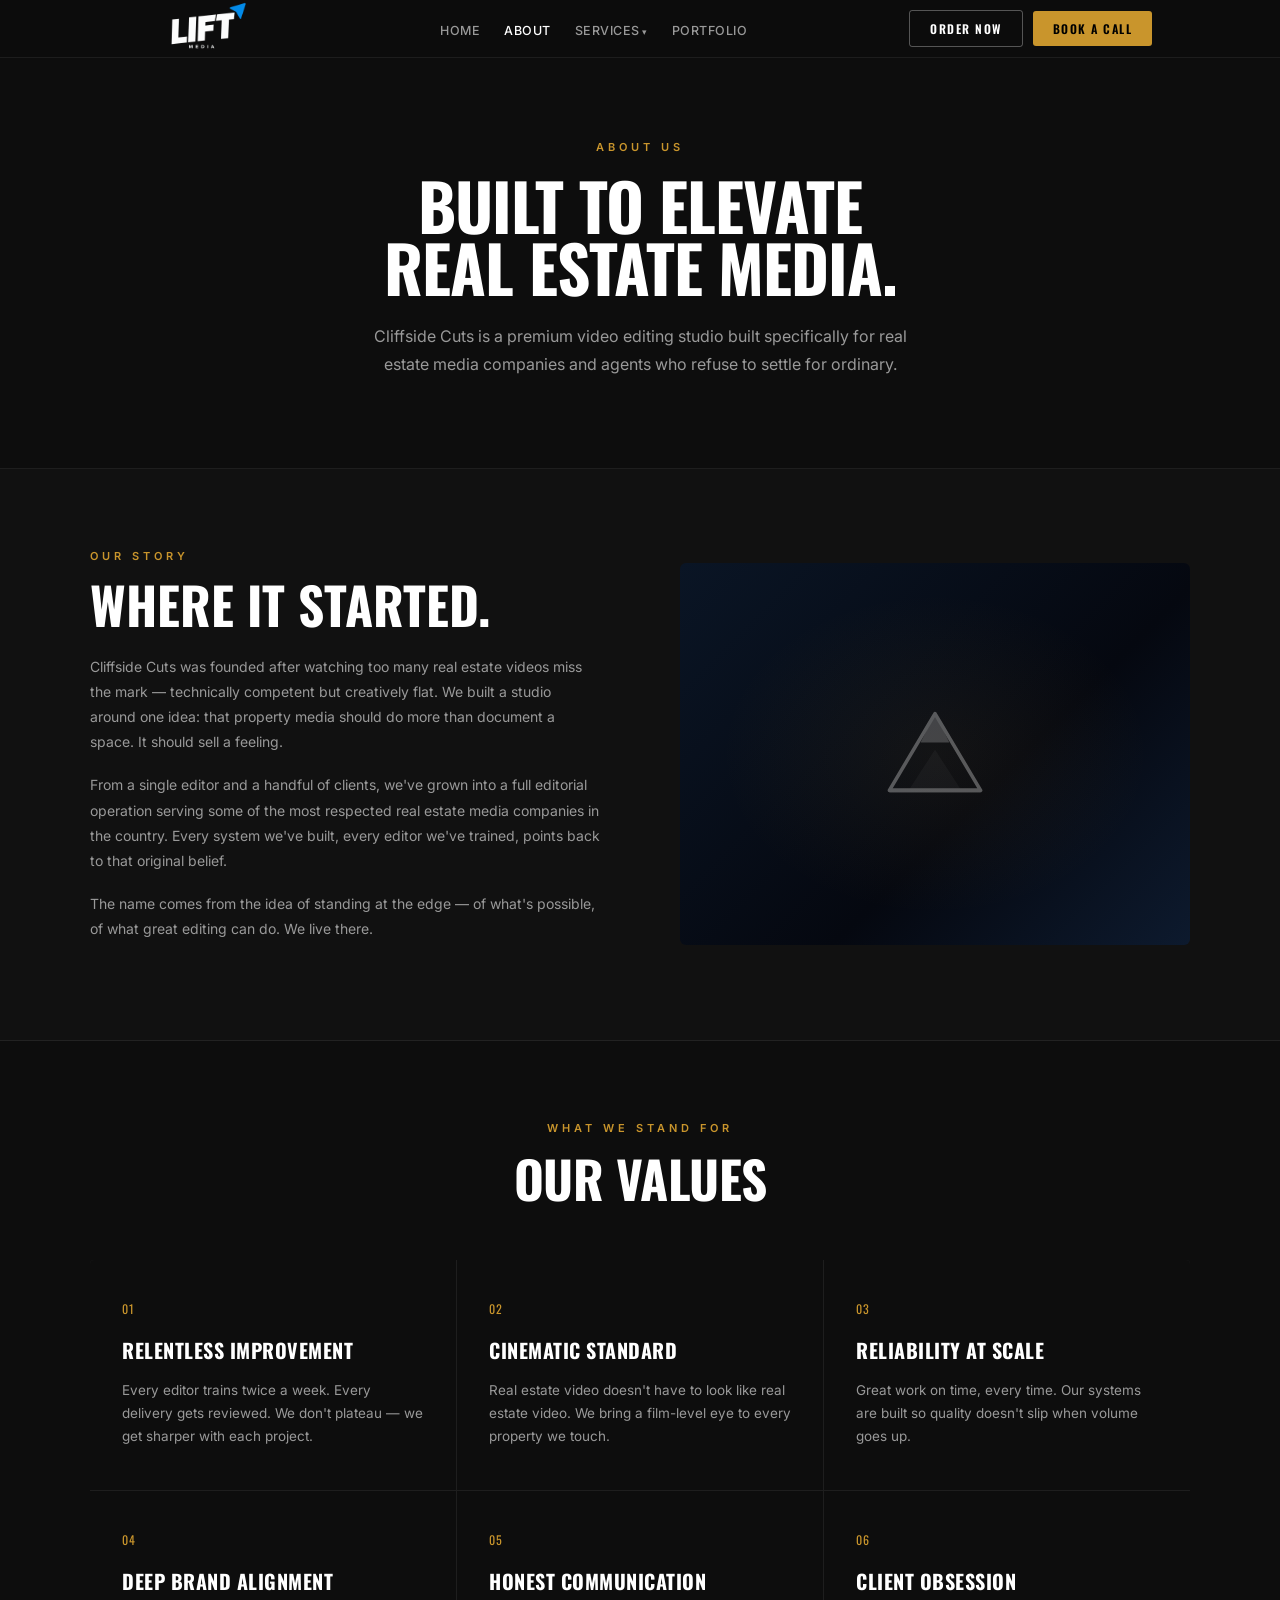
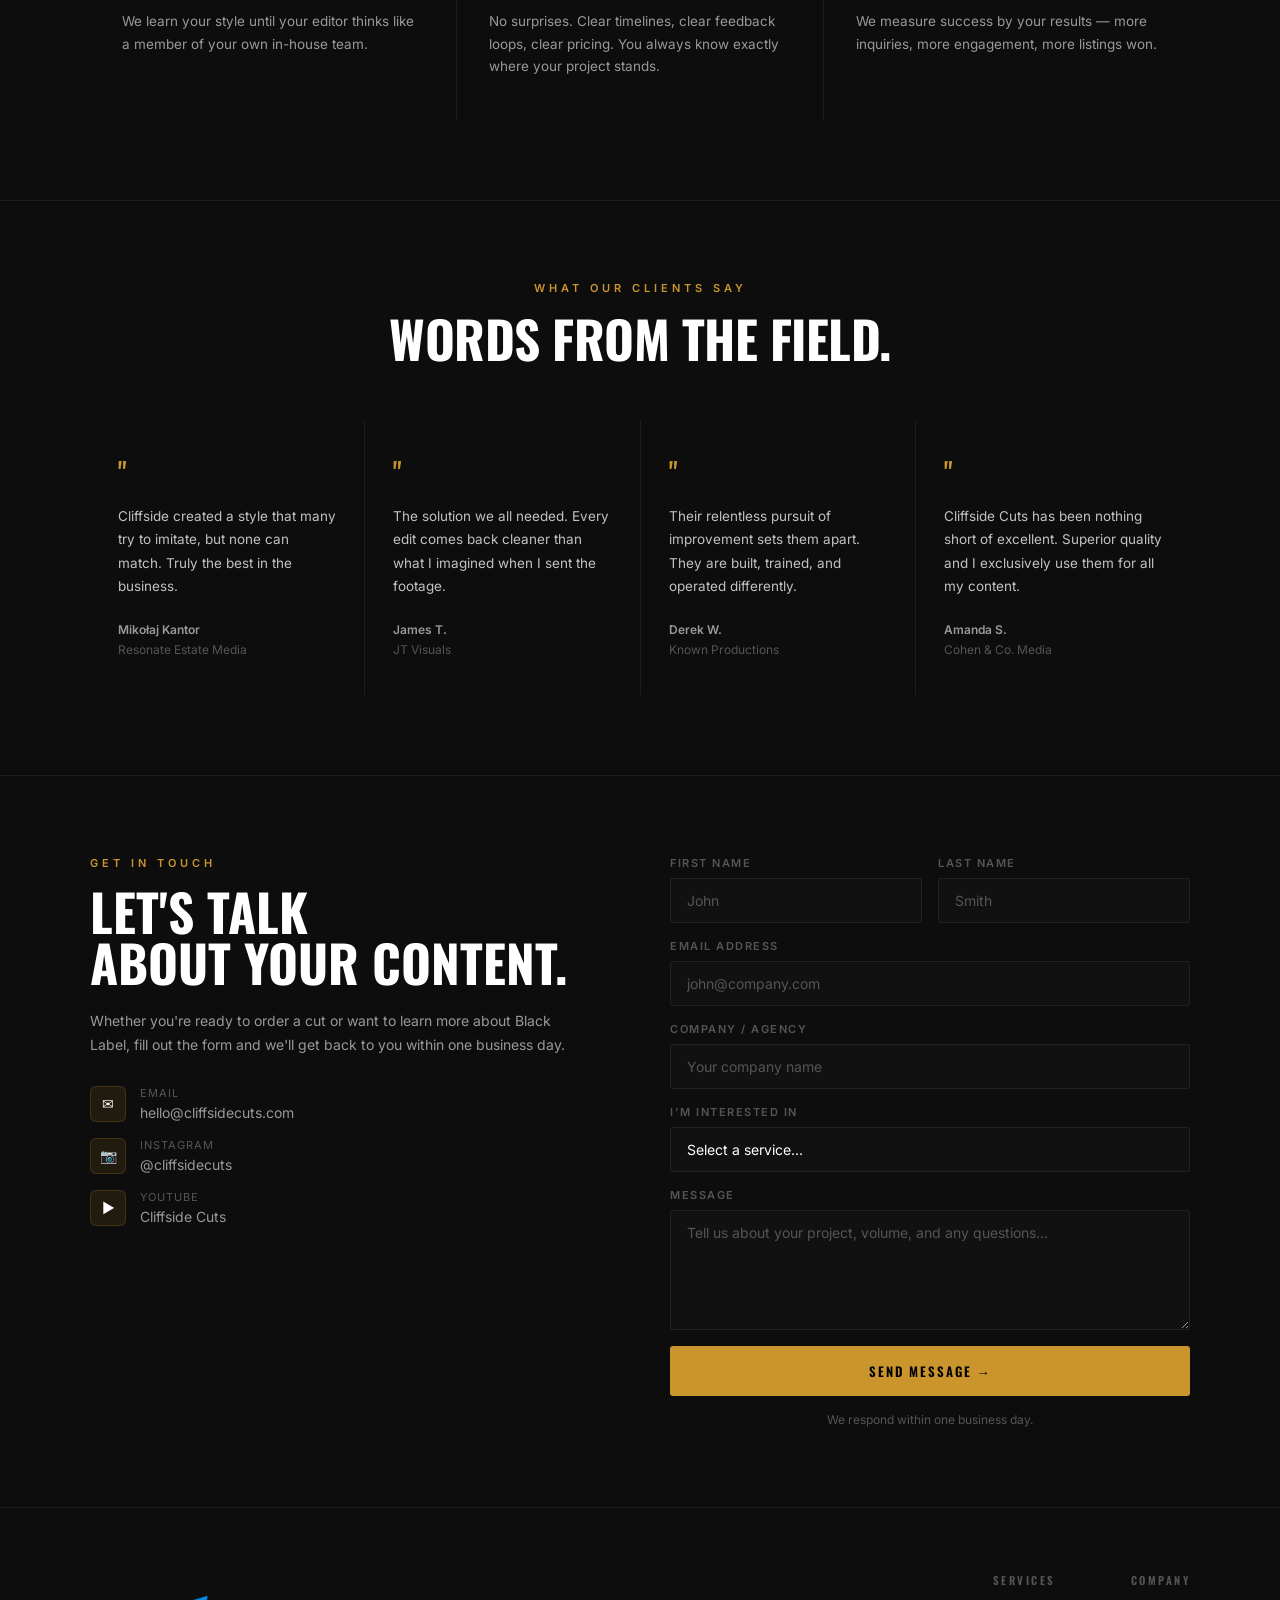
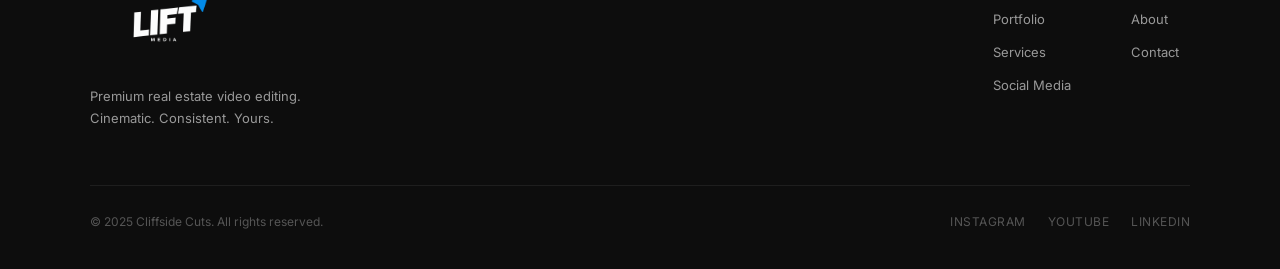
<file: about.html>
<!DOCTYPE html>
<html lang="en">
<head>
  <meta charset="UTF-8" />
  <meta name="viewport" content="width=device-width, initial-scale=1.0" />
  <title>About | Cliffside Cuts</title>
  <link rel="preconnect" href="https://fonts.googleapis.com" />
  <link rel="preconnect" href="https://fonts.gstatic.com" crossorigin />
  <link href="https://fonts.googleapis.com/css2?family=Oswald:wght@400;500;600;700&family=Inter:wght@300;400;500;600&display=swap" rel="stylesheet" />
  <link rel="stylesheet" href="css/shared.css" />
  <link rel="stylesheet" href="css/about.css" />
</head>
<body>

  <!-- NAV -->
  <nav>
    <a href="index.html" class="nav-logo">
      <img src="images/logo/logo lift media alb.png" alt="Cliffside Cuts" class="nav-logo-img">
    </a>
    <ul class="nav-links">
      <li><a href="index.html">Home</a></li>
      <li><a href="about.html" class="active">About</a></li>
      <li class="has-dropdown">
        <a href="services.html">Services</a>
        <ul class="dropdown"><div class="dropdown-inner">
          <li><a href="services-video.html">Video</a></li>
          <li><a href="services-photo.html">Photo</a></li>
          <li><a href="services-graphic-design.html">Graphic Design</a></li>
          <li><a href="services-websites.html">Websites</a></li>
          <li><a href="social-media.html">Social Media</a></li>
        </div></ul>
      </li>
      <li><a href="portfolio.html">Portfolio</a></li>
    </ul>
    <div class="nav-ctas">
      <a href="portfolio.html" class="btn-outline">Order Now</a>
      <a href="#contact" class="btn-gold">Book A Call</a>
    </div>
    <div class="hamburger" id="hamburger"><span></span><span></span><span></span></div>
  </nav>

  <div class="mobile-menu" id="mobileMenu">
    <a href="index.html" onclick="closeMobile()">Home</a>
    <a href="about.html" onclick="closeMobile()">About</a>
    <a href="services.html" onclick="closeMobile()">Services</a>
    <div class="mob-dropdown">
      <a href="services.html" onclick="closeMobile()">Video</a>
      <a href="services.html" onclick="closeMobile()">Photo</a>
      <a href="services.html" onclick="closeMobile()">Graphic Design</a>
      <a href="services.html" onclick="closeMobile()">Websites</a>
      <a href="social-media.html" onclick="closeMobile()">Social Media</a>
    </div>
    <a href="portfolio.html" onclick="closeMobile()">Portfolio</a>
    <div class="mob-ctas">
      <a href="portfolio.html" class="btn-outline" onclick="closeMobile()">Order Now</a>
      <a href="#contact" class="btn-gold" onclick="closeMobile()">Book A Call</a>
    </div>
  </div>

  <!-- HERO -->
  <div class="page-hero">
    <div class="eyebrow">About Us</div>
    <h1>Built To Elevate<br/>Real Estate Media.</h1>
    <p>Cliffside Cuts is a premium video editing studio built specifically for real estate media companies and agents who refuse to settle for ordinary.</p>
  </div>

  <!-- STORY -->
  <section class="story">
    <div class="story-inner">
      <div class="story-text">
        <div class="eyebrow">Our Story</div>
        <h2>Where It Started.</h2>
        <p>Cliffside Cuts was founded after watching too many real estate videos miss the mark — technically competent but creatively flat. We built a studio around one idea: that property media should do more than document a space. It should sell a feeling.</p>
        <p>From a single editor and a handful of clients, we've grown into a full editorial operation serving some of the most respected real estate media companies in the country. Every system we've built, every editor we've trained, points back to that original belief.</p>
        <p>The name comes from the idea of standing at the edge — of what's possible, of what great editing can do. We live there.</p>
      </div>
      <div class="story-image">
        <div class="mountain-big">
          <svg viewBox="0 0 100 80" fill="none" xmlns="http://www.w3.org/2000/svg">
            <polygon points="50,8 88,72 12,72" fill="none" stroke="white" stroke-width="3" stroke-linejoin="round"/>
            <polygon points="50,8 62,32 38,32" fill="white" opacity="0.7"/>
            <line x1="12" y1="72" x2="88" y2="72" stroke="white" stroke-width="3"/>
            <polygon points="28,72 50,38 72,72" fill="white" opacity="0.12"/>
          </svg>
        </div>
      </div>
    </div>
  </section>

  <!-- VALUES -->
  <section class="values">
    <div class="values-inner">
      <div class="section-eyebrow">What We Stand For</div>
      <h2 class="section-title">Our Values</h2>
      <div class="values-grid">
        <div class="value-card">
          <div class="value-num">01</div>
          <h4>Relentless Improvement</h4>
          <p>Every editor trains twice a week. Every delivery gets reviewed. We don't plateau — we get sharper with each project.</p>
        </div>
        <div class="value-card">
          <div class="value-num">02</div>
          <h4>Cinematic Standard</h4>
          <p>Real estate video doesn't have to look like real estate video. We bring a film-level eye to every property we touch.</p>
        </div>
        <div class="value-card">
          <div class="value-num">03</div>
          <h4>Reliability At Scale</h4>
          <p>Great work on time, every time. Our systems are built so quality doesn't slip when volume goes up.</p>
        </div>
        <div class="value-card">
          <div class="value-num">04</div>
          <h4>Deep Brand Alignment</h4>
          <p>We learn your style until your editor thinks like a member of your own in-house team.</p>
        </div>
        <div class="value-card">
          <div class="value-num">05</div>
          <h4>Honest Communication</h4>
          <p>No surprises. Clear timelines, clear feedback loops, clear pricing. You always know exactly where your project stands.</p>
        </div>
        <div class="value-card">
          <div class="value-num">06</div>
          <h4>Client Obsession</h4>
          <p>We measure success by your results — more inquiries, more engagement, more listings won.</p>
        </div>
      </div>
    </div>
  </section>


  <!-- TESTIMONIALS -->
  <section class="testimonials">
    <div class="testimonials-inner">
      <div class="section-eyebrow">What Our Clients Say</div>
      <h2 class="section-title">Words From The Field.</h2>
      <div class="testimonials-grid">
        <div class="testimonial">
          <div class="testimonial-icon">"</div>
          <p class="testimonial-text">Cliffside created a style that many try to imitate, but none can match. Truly the best in the business.</p>
          <div class="testimonial-author"><strong>Mikołaj Kantor</strong>Resonate Estate Media</div>
        </div>
        <div class="testimonial">
          <div class="testimonial-icon">"</div>
          <p class="testimonial-text">The solution we all needed. Every edit comes back cleaner than what I imagined when I sent the footage.</p>
          <div class="testimonial-author"><strong>James T.</strong>JT Visuals</div>
        </div>
        <div class="testimonial">
          <div class="testimonial-icon">"</div>
          <p class="testimonial-text">Their relentless pursuit of improvement sets them apart. They are built, trained, and operated differently.</p>
          <div class="testimonial-author"><strong>Derek W.</strong>Known Productions</div>
        </div>
        <div class="testimonial">
          <div class="testimonial-icon">"</div>
          <p class="testimonial-text">Cliffside Cuts has been nothing short of excellent. Superior quality and I exclusively use them for all my content.</p>
          <div class="testimonial-author"><strong>Amanda S.</strong>Cohen & Co. Media</div>
        </div>
      </div>
    </div>
  </section>


  <!-- CONTACT FORM -->
  <section class="contact" id="contact">
    <div class="contact-inner">
      <div class="contact-left">
        <div class="eyebrow">Get In Touch</div>
        <h2>Let's Talk<br/>About Your Content.</h2>
        <p>Whether you're ready to order a cut or want to learn more about Black Label, fill out the form and we'll get back to you within one business day.</p>
        <div class="contact-detail">
          <div class="contact-detail-icon">✉</div>
          <div class="contact-detail-text">
            <span>Email</span>
            <a href="mailto:hello@cliffsidecuts.com">hello@cliffsidecuts.com</a>
          </div>
        </div>
        <div class="contact-detail">
          <div class="contact-detail-icon">📷</div>
          <div class="contact-detail-text">
            <span>Instagram</span>
            <a href="#">@cliffsidecuts</a>
          </div>
        </div>
        <div class="contact-detail">
          <div class="contact-detail-icon">▶</div>
          <div class="contact-detail-text">
            <span>YouTube</span>
            <a href="#">Cliffside Cuts</a>
          </div>
        </div>
      </div>
      <div>
        <form class="contact-form" onsubmit="handleSubmit(event)">
          <div class="form-row">
            <div class="form-group">
              <label>First Name</label>
              <input type="text" placeholder="John" required />
            </div>
            <div class="form-group">
              <label>Last Name</label>
              <input type="text" placeholder="Smith" required />
            </div>
          </div>
          <div class="form-group">
            <label>Email Address</label>
            <input type="email" placeholder="john@company.com" required />
          </div>
          <div class="form-group">
            <label>Company / Agency</label>
            <input type="text" placeholder="Your company name" />
          </div>
          <div class="form-group">
            <label>I'm Interested In</label>
            <select>
              <option value="">Select a service...</option>
              <option value="viral">Viral Cut — $250</option>
              <option value="branding">Branding Cut — $175</option>
              <option value="groovy">Groovy Cut — $250</option>
              <option value="cinematic">Cinematic Cut — $250</option>
              <option value="value">Value Cut — $125</option>
              <option value="black-label">Black Label (Subscription)</option>
              <option value="custom">Custom Quote</option>
            </select>
          </div>
          <div class="form-group">
            <label>Message</label>
            <textarea placeholder="Tell us about your project, volume, and any questions..."></textarea>
          </div>
          <button type="submit" class="form-submit">Send Message →</button>
          <p class="form-note">We respond within one business day.</p>
        </form>
      </div>
    </div>
  </section>

  <!-- FOOTER -->
  <footer>
    <div class="footer-inner">
      <div class="footer-top">
        <div class="footer-brand">
          <a href="index.html" class="nav-logo" style="text-decoration:none;">
            <img src="images/logo/logo lift media alb.png" alt="Cliffside Cuts" class="nav-logo-img">
          </a>
          <p>Premium real estate video editing. Cinematic. Consistent. Yours.</p>
        </div>
        <div class="footer-nav">
          <div class="footer-col"><h5>Services</h5><ul><li><a href="portfolio.html">Portfolio</a></li><li><a href="services.html">Services</a></li><li><a href="social-media.html">Social Media</a></li></ul></div>
          <div class="footer-col"><h5>Company</h5><ul><li><a href="about.html">About</a></li><li><a href="about.html#contact">Contact</a></li></ul></div>
        </div>
      </div>
      <div class="footer-bottom">
        <p>© 2025 Cliffside Cuts. All rights reserved.</p>
        <div class="footer-socials"><a href="#">Instagram</a><a href="#">YouTube</a><a href="#">LinkedIn</a></div>
      </div>
    </div>
  </footer>

  <script src="js/shared.js"></script>
  <script src="js/about.js"></script>
</body>
</html>
</file>
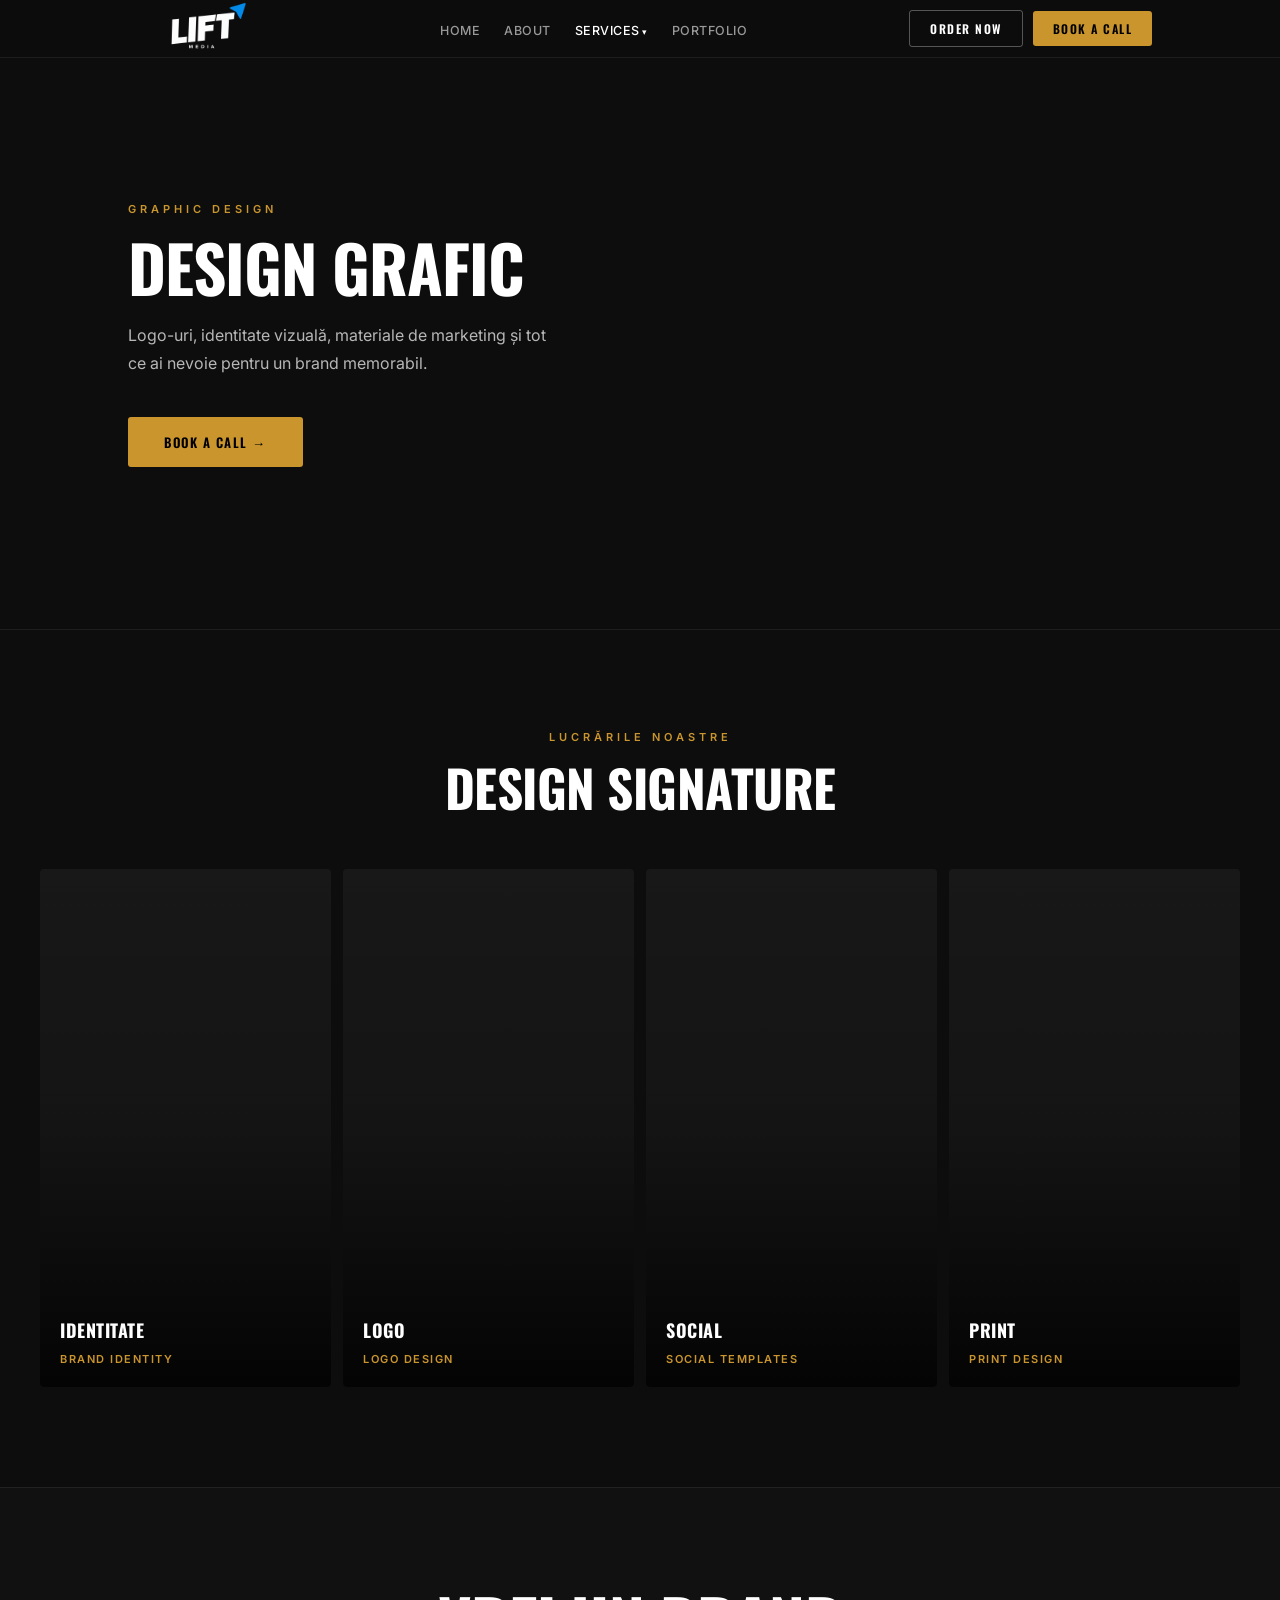
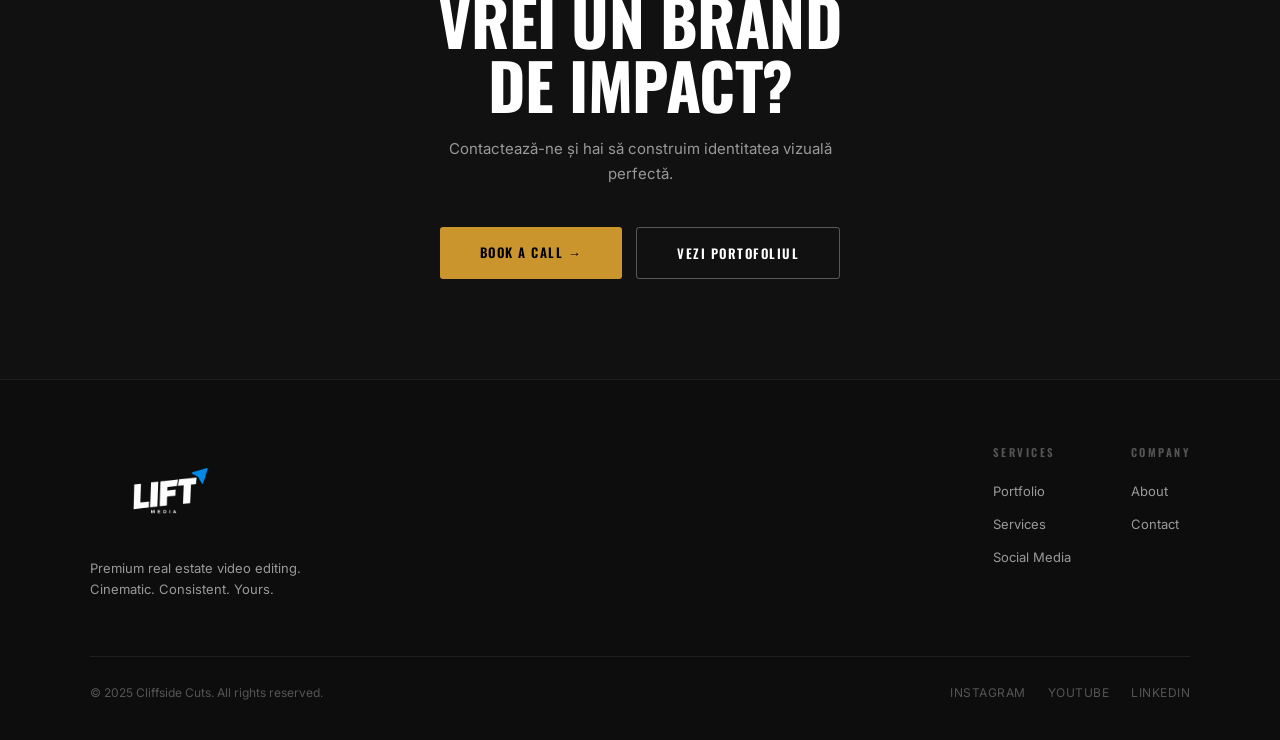
<file: services-graphic-design.html>
<!DOCTYPE html>
<html lang="en">
<head>
  <meta charset="UTF-8" />
  <meta name="viewport" content="width=device-width, initial-scale=1.0" />
  <title>Graphic Design | Cliffside Cuts</title>
  <link rel="preconnect" href="https://fonts.googleapis.com" />
  <link rel="preconnect" href="https://fonts.gstatic.com" crossorigin />
  <link href="https://fonts.googleapis.com/css2?family=Oswald:wght@400;500;600;700&family=Inter:wght@300;400;500;600&display=swap" rel="stylesheet" />
  <link rel="stylesheet" href="css/shared.css" />
  <link rel="stylesheet" href="css/services-graphic-design.css" />
</head>
<body>

  <!-- NAV -->
  <nav>
    <a href="index.html" class="nav-logo">
      <img src="images/logo/logo lift media alb.png" alt="Cliffside Cuts" class="nav-logo-img">
    </a>
    <ul class="nav-links">
      <li><a href="index.html">Home</a></li>
      <li><a href="about.html">About</a></li>
      <li class="has-dropdown">
        <a href="services.html" class="active">Services</a>
        <ul class="dropdown"><div class="dropdown-inner">
          <li><a href="services-video.html">Video</a></li>
          <li><a href="services-photo.html">Photo</a></li>
          <li><a href="services-graphic-design.html" class="active">Graphic Design</a></li>
          <li><a href="services-websites.html">Websites</a></li>
          <li><a href="social-media.html">Social Media</a></li>
        </div></ul>
      </li>
      <li><a href="portfolio.html">Portfolio</a></li>
    </ul>
    <div class="nav-ctas">
      <a href="portfolio.html" class="btn-outline">Order Now</a>
      <a href="about.html#contact" class="btn-gold">Book A Call</a>
    </div>
    <div class="hamburger" id="hamburger"><span></span><span></span><span></span></div>
  </nav>

  <div class="mobile-menu" id="mobileMenu">
    <a href="index.html" onclick="closeMobile()">Home</a>
    <a href="about.html" onclick="closeMobile()">About</a>
    <a href="services.html" onclick="closeMobile()">Services</a>
    <div class="mob-dropdown">
      <a href="services-video.html" onclick="closeMobile()">Video</a>
      <a href="services-photo.html" onclick="closeMobile()">Photo</a>
      <a href="services-graphic-design.html" onclick="closeMobile()">Graphic Design</a>
      <a href="services-websites.html" onclick="closeMobile()">Websites</a>
      <a href="social-media.html" onclick="closeMobile()">Social Media</a>
    </div>
    <a href="portfolio.html" onclick="closeMobile()">Portfolio</a>
    <div class="mob-ctas">
      <a href="portfolio.html" class="btn-outline" onclick="closeMobile()">Order Now</a>
      <a href="about.html#contact" class="btn-gold" onclick="closeMobile()">Book A Call</a>
    </div>
  </div>

  <!-- HERO -->
  <section class="portfolio-hero">
    <div class="portfolio-hero-bg"></div>
    <div class="portfolio-hero-content">
      <div class="eyebrow">Graphic Design</div>
      <h1>Design Grafic</h1>
      <p>Logo-uri, identitate vizuală, materiale de marketing și tot ce ai nevoie pentru un brand memorabil.</p>
      <a href="about.html#contact" class="hero-cta">Book A Call →</a>
    </div>
  </section>

  <!-- CONTENT -->
  <section class="portfolio-videos" id="videos">
    <div class="portfolio-videos-inner">
      <div class="section-eyebrow">Lucrările Noastre</div>
      <h2 class="section-title">Design Signature</h2>
      <div class="videos-grid">
        <div class="video-card">
          <div class="video-card-bg" style="background: url('https://images.unsplash.com/photo-1561070791-2526d30994b5?w=700&h=1244&fit=crop&q=80') center/cover no-repeat;"></div>
          <div class="video-card-overlay"></div>
          <div class="video-card-info"><h3>Identitate</h3><span>Brand Identity</span></div>
        </div>
        <div class="video-card">
          <div class="video-card-bg" style="background: url('https://images.unsplash.com/photo-1626785774573-4b799315345d?w=700&h=1244&fit=crop&q=80') center/cover no-repeat;"></div>
          <div class="video-card-overlay"></div>
          <div class="video-card-info"><h3>Logo</h3><span>Logo Design</span></div>
        </div>
        <div class="video-card">
          <div class="video-card-bg" style="background: url('https://images.unsplash.com/photo-1636633762833-5d1658f1e29b?w=700&h=1244&fit=crop&q=80') center/cover no-repeat;"></div>
          <div class="video-card-overlay"></div>
          <div class="video-card-info"><h3>Social</h3><span>Social Templates</span></div>
        </div>
        <div class="video-card">
          <div class="video-card-bg" style="background: url('https://images.unsplash.com/photo-1572044162444-ad60f128bdea?w=700&h=1244&fit=crop&q=80') center/cover no-repeat;"></div>
          <div class="video-card-overlay"></div>
          <div class="video-card-info"><h3>Print</h3><span>Print Design</span></div>
        </div>
      </div>
    </div>
  </section>

  <!-- CTA -->
  <section class="more-work">
    <h2>Vrei Un Brand<br/>De Impact?</h2>
    <p>Contactează-ne și hai să construim identitatea vizuală perfectă.</p>
    <div class="cta-btns">
      <a href="about.html#contact" class="btn-gold">Book A Call →</a>
      <a href="portfolio.html" class="btn-outline">Vezi Portofoliul</a>
    </div>
  </section>

  <!-- FOOTER -->
  <footer>
    <div class="footer-inner">
      <div class="footer-top">
        <div class="footer-brand">
          <a href="index.html" class="nav-logo" style="text-decoration:none;">
            <img src="images/logo/logo lift media alb.png" alt="Cliffside Cuts" class="nav-logo-img">
          </a>
          <p>Premium real estate video editing. Cinematic. Consistent. Yours.</p>
        </div>
        <div class="footer-nav">
          <div class="footer-col"><h5>Services</h5><ul><li><a href="portfolio.html">Portfolio</a></li><li><a href="services.html">Services</a></li><li><a href="social-media.html">Social Media</a></li></ul></div>
          <div class="footer-col"><h5>Company</h5><ul><li><a href="about.html">About</a></li><li><a href="about.html#contact">Contact</a></li></ul></div>
        </div>
      </div>
      <div class="footer-bottom">
        <p>© 2025 Cliffside Cuts. All rights reserved.</p>
        <div class="footer-socials"><a href="#">Instagram</a><a href="#">YouTube</a><a href="#">LinkedIn</a></div>
      </div>
    </div>
  </footer>

  <script src="js/shared.js"></script>
  <script src="js/services-graphic-design.js"></script>
</body>
</html>
</file>
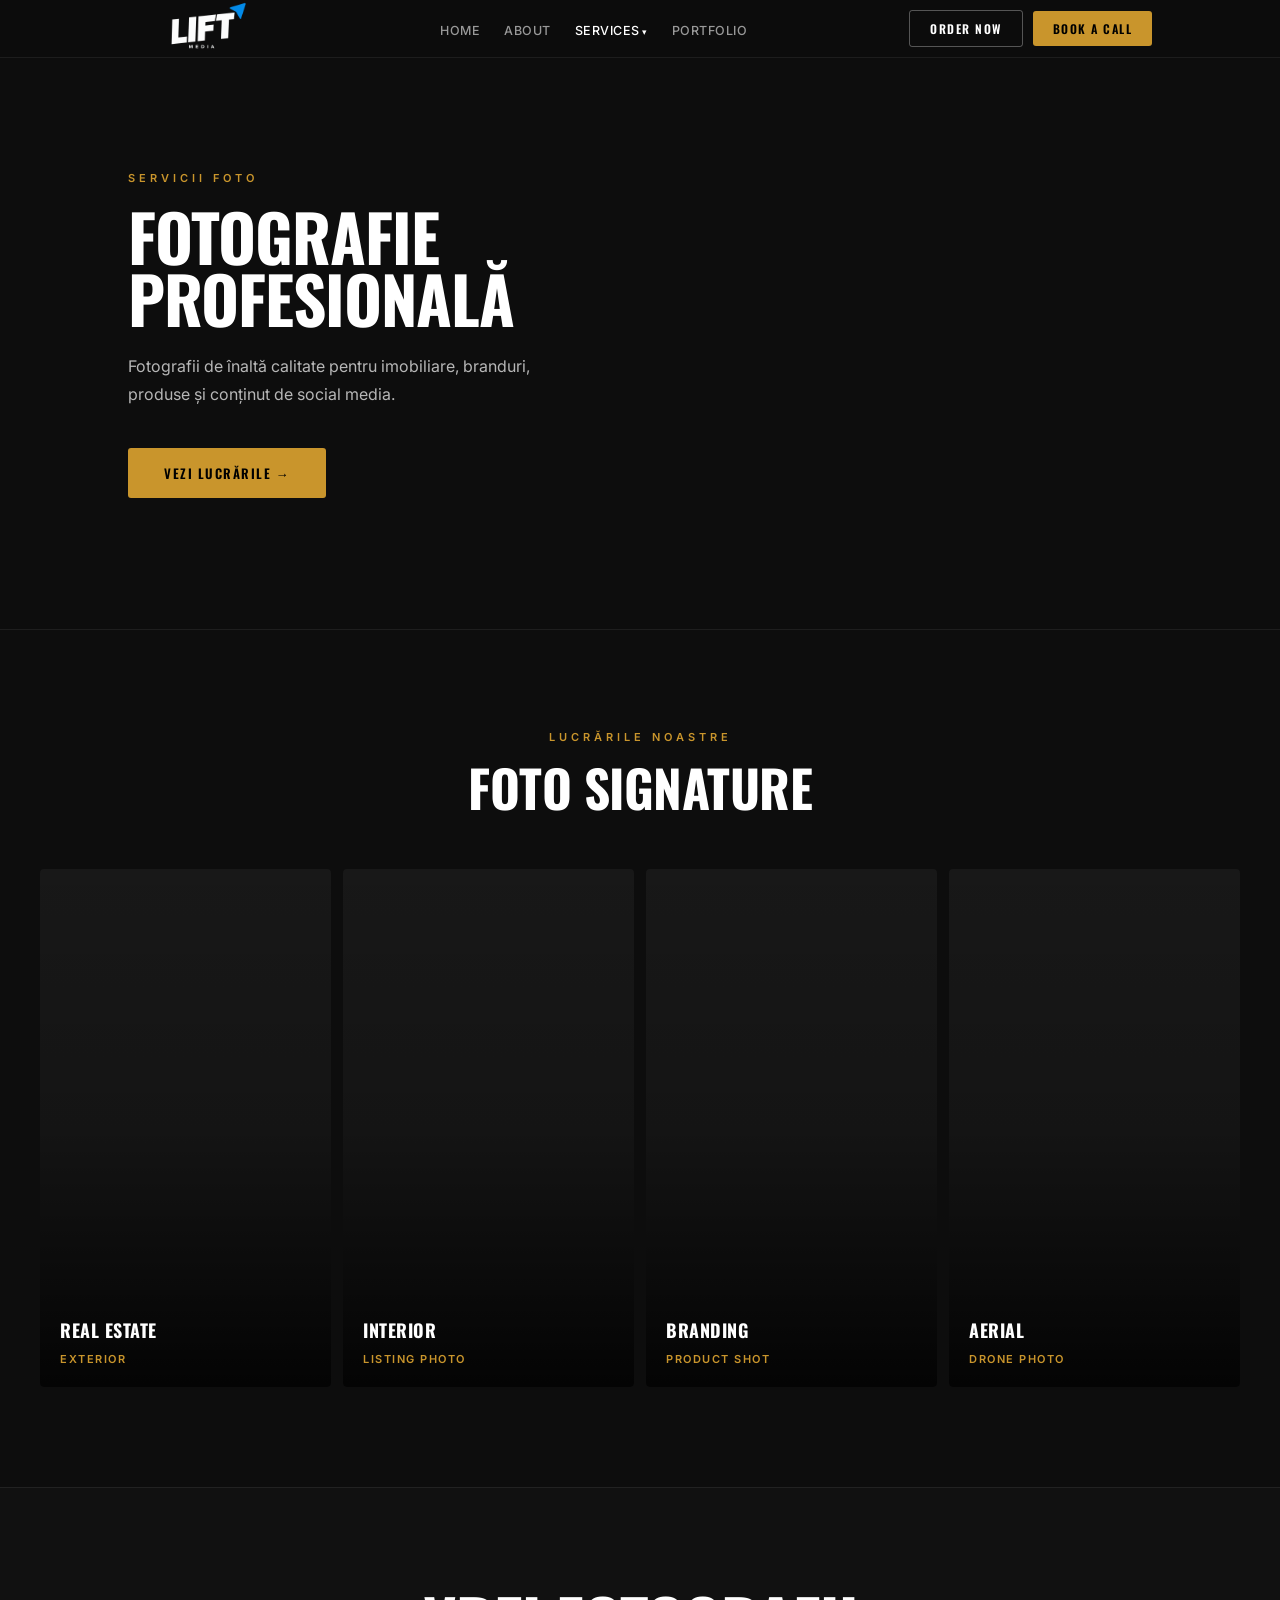
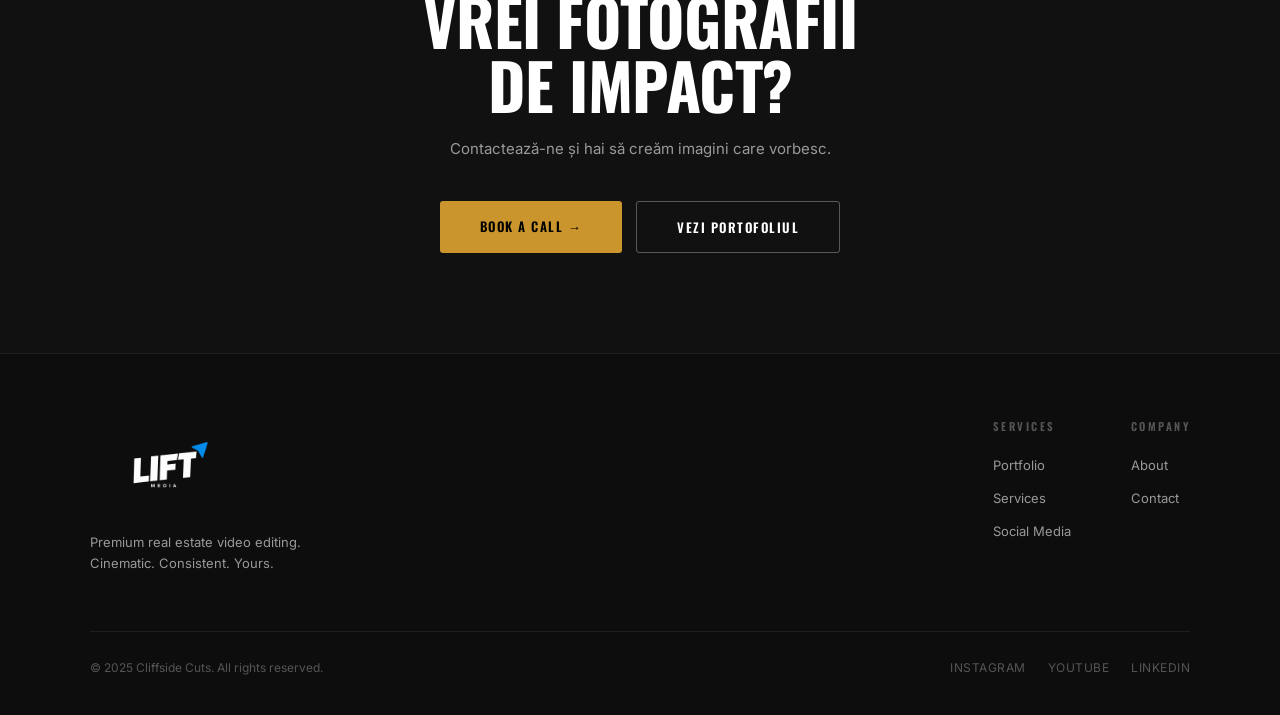
<file: services-photo.html>
<!DOCTYPE html>
<html lang="en">
<head>
  <meta charset="UTF-8" />
  <meta name="viewport" content="width=device-width, initial-scale=1.0" />
  <title>Photo | Cliffside Cuts</title>
  <link rel="preconnect" href="https://fonts.googleapis.com" />
  <link rel="preconnect" href="https://fonts.gstatic.com" crossorigin />
  <link href="https://fonts.googleapis.com/css2?family=Oswald:wght@400;500;600;700&family=Inter:wght@300;400;500;600&display=swap" rel="stylesheet" />
  <link rel="stylesheet" href="css/shared.css" />
  <link rel="stylesheet" href="css/services-photo.css" />
</head>
<body>

  <!-- NAV -->
  <nav>
    <a href="index.html" class="nav-logo">
      <img src="images/logo/logo lift media alb.png" alt="Cliffside Cuts" class="nav-logo-img">
    </a>
    <ul class="nav-links">
      <li><a href="index.html">Home</a></li>
      <li><a href="about.html">About</a></li>
      <li class="has-dropdown">
        <a href="services.html" class="active">Services</a>
        <ul class="dropdown"><div class="dropdown-inner">
          <li><a href="services-video.html">Video</a></li>
          <li><a href="services-photo.html" class="active">Photo</a></li>
          <li><a href="services-graphic-design.html">Graphic Design</a></li>
          <li><a href="services-websites.html">Websites</a></li>
          <li><a href="social-media.html">Social Media</a></li>
        </div></ul>
      </li>
      <li><a href="portfolio.html">Portfolio</a></li>
    </ul>
    <div class="nav-ctas">
      <a href="portfolio.html" class="btn-outline">Order Now</a>
      <a href="about.html#contact" class="btn-gold">Book A Call</a>
    </div>
    <div class="hamburger" id="hamburger"><span></span><span></span><span></span></div>
  </nav>

  <div class="mobile-menu" id="mobileMenu">
    <a href="index.html" onclick="closeMobile()">Home</a>
    <a href="about.html" onclick="closeMobile()">About</a>
    <a href="services.html" onclick="closeMobile()">Services</a>
    <div class="mob-dropdown">
      <a href="services-video.html" onclick="closeMobile()">Video</a>
      <a href="services-photo.html" onclick="closeMobile()">Photo</a>
      <a href="services-graphic-design.html" onclick="closeMobile()">Graphic Design</a>
      <a href="services-websites.html" onclick="closeMobile()">Websites</a>
      <a href="social-media.html" onclick="closeMobile()">Social Media</a>
    </div>
    <a href="portfolio.html" onclick="closeMobile()">Portfolio</a>
    <div class="mob-ctas">
      <a href="portfolio.html" class="btn-outline" onclick="closeMobile()">Order Now</a>
      <a href="about.html#contact" class="btn-gold" onclick="closeMobile()">Book A Call</a>
    </div>
  </div>

  <!-- HERO -->
  <section class="portfolio-hero">
    <div class="portfolio-hero-bg"></div>
    <div class="portfolio-hero-content">
      <div class="eyebrow">Servicii Foto</div>
      <h1>Fotografie Profesională</h1>
      <p>Fotografii de înaltă calitate pentru imobiliare, branduri, produse și conținut de social media.</p>
      <a href="#videos" class="hero-cta">Vezi Lucrările →</a>
    </div>
  </section>

  <!-- CONTENT -->
  <section class="portfolio-videos" id="videos">
    <div class="portfolio-videos-inner">
      <div class="section-eyebrow">Lucrările Noastre</div>
      <h2 class="section-title">Foto Signature</h2>
      <div class="videos-grid">
        <div class="video-card">
          <div class="video-card-bg" style="background: url('https://images.unsplash.com/photo-1613490493576-7fde63acd811?w=700&h=1244&fit=crop&q=80') center/cover no-repeat;"></div>
          <div class="video-card-overlay"></div>
          <div class="video-card-info"><h3>Real Estate</h3><span>Exterior</span></div>
        </div>
        <div class="video-card">
          <div class="video-card-bg" style="background: url('https://images.unsplash.com/photo-1560518883-ce09059eeffa?w=700&h=1244&fit=crop&q=80') center/cover no-repeat;"></div>
          <div class="video-card-overlay"></div>
          <div class="video-card-info"><h3>Interior</h3><span>Listing Photo</span></div>
        </div>
        <div class="video-card">
          <div class="video-card-bg" style="background: url('https://images.unsplash.com/photo-1570129477492-45c003edd2be?w=700&h=1244&fit=crop&q=80') center/cover no-repeat;"></div>
          <div class="video-card-overlay"></div>
          <div class="video-card-info"><h3>Branding</h3><span>Product Shot</span></div>
        </div>
        <div class="video-card">
          <div class="video-card-bg" style="background: url('https://images.unsplash.com/photo-1600596542815-ffad4c1539a9?w=700&h=1244&fit=crop&q=80') center/cover no-repeat;"></div>
          <div class="video-card-overlay"></div>
          <div class="video-card-info"><h3>Aerial</h3><span>Drone Photo</span></div>
        </div>
      </div>
    </div>
  </section>

  <!-- CTA -->
  <section class="more-work">
    <h2>Vrei Fotografii<br/>De Impact?</h2>
    <p>Contactează-ne și hai să creăm imagini care vorbesc.</p>
    <div class="cta-btns">
      <a href="about.html#contact" class="btn-gold">Book A Call →</a>
      <a href="portfolio.html" class="btn-outline">Vezi Portofoliul</a>
    </div>
  </section>

  <!-- FOOTER -->
  <footer>
    <div class="footer-inner">
      <div class="footer-top">
        <div class="footer-brand">
          <a href="index.html" class="nav-logo" style="text-decoration:none;">
            <img src="images/logo/logo lift media alb.png" alt="Cliffside Cuts" class="nav-logo-img">
          </a>
          <p>Premium real estate video editing. Cinematic. Consistent. Yours.</p>
        </div>
        <div class="footer-nav">
          <div class="footer-col"><h5>Services</h5><ul><li><a href="portfolio.html">Portfolio</a></li><li><a href="services.html">Services</a></li><li><a href="social-media.html">Social Media</a></li></ul></div>
          <div class="footer-col"><h5>Company</h5><ul><li><a href="about.html">About</a></li><li><a href="about.html#contact">Contact</a></li></ul></div>
        </div>
      </div>
      <div class="footer-bottom">
        <p>© 2025 Cliffside Cuts. All rights reserved.</p>
        <div class="footer-socials"><a href="#">Instagram</a><a href="#">YouTube</a><a href="#">LinkedIn</a></div>
      </div>
    </div>
  </footer>

  <script src="js/shared.js"></script>
  <script src="js/services-photo.js"></script>
</body>
</html>
</file>
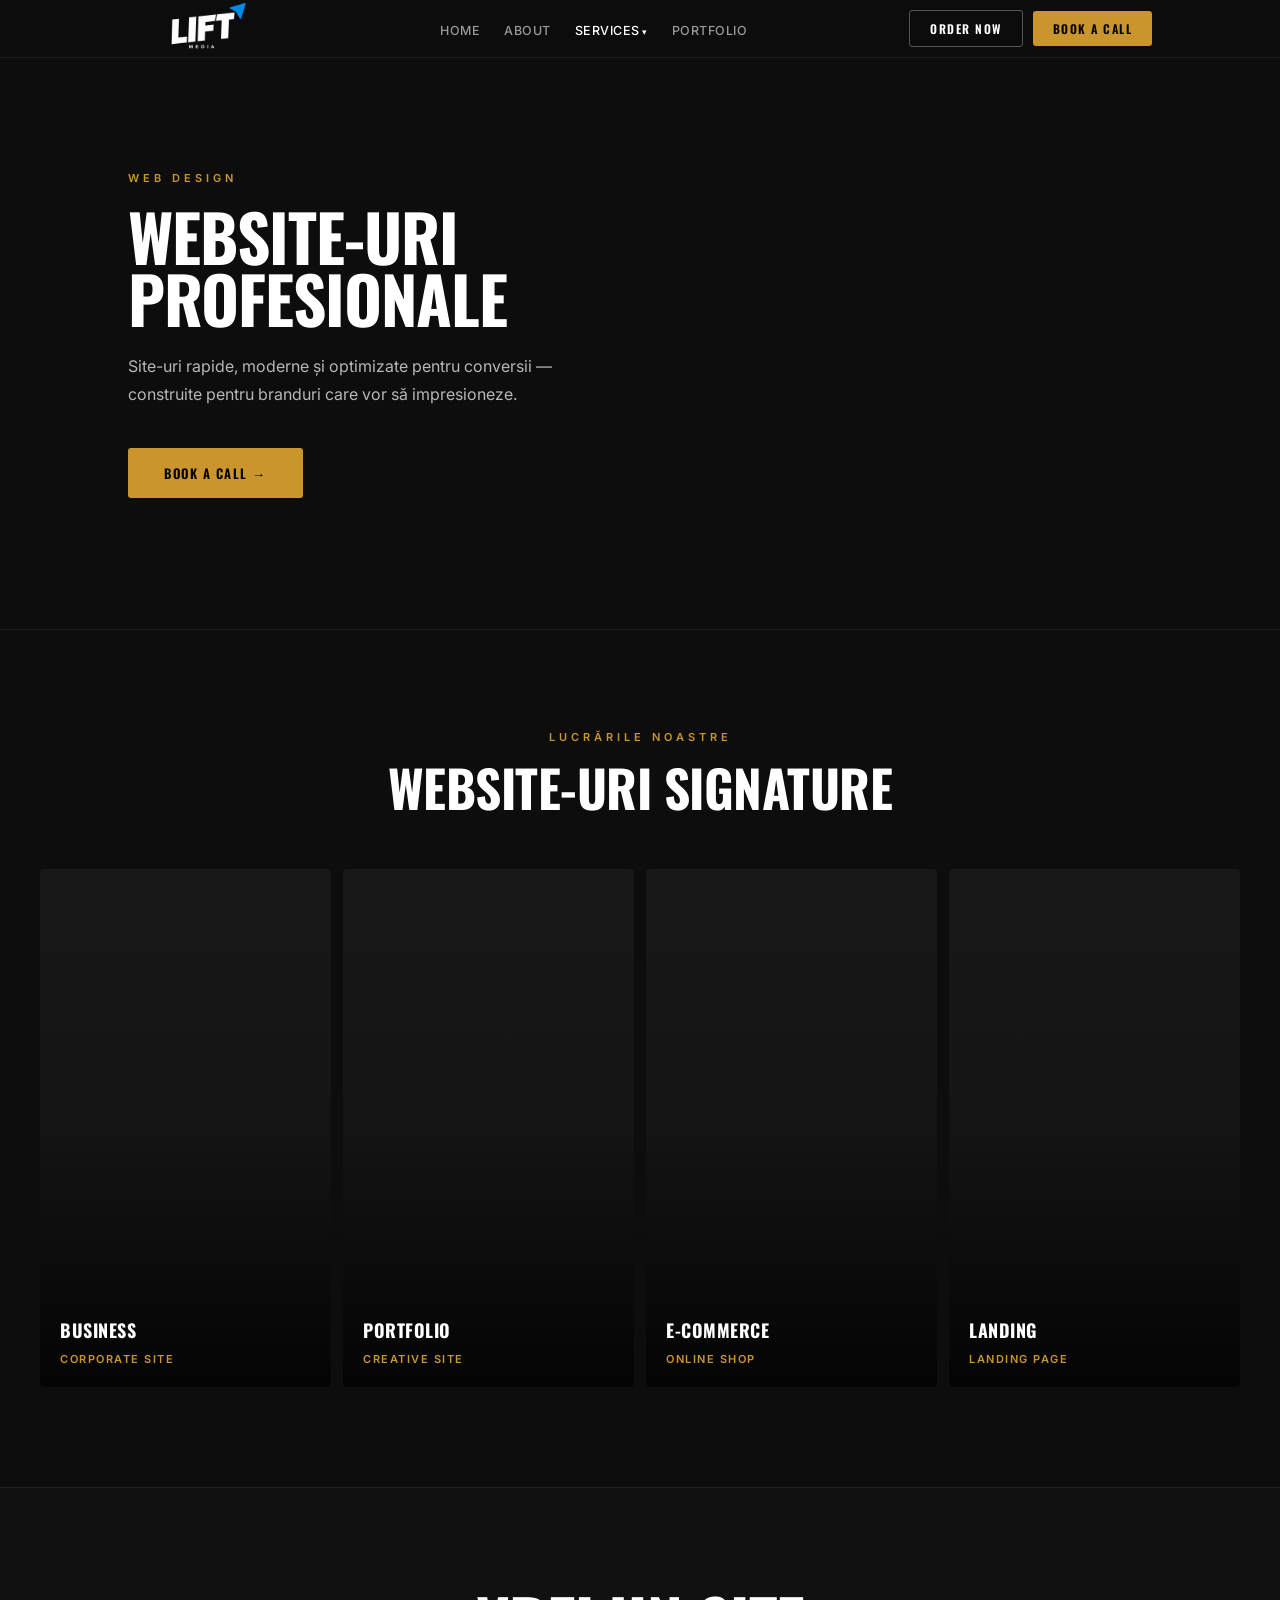
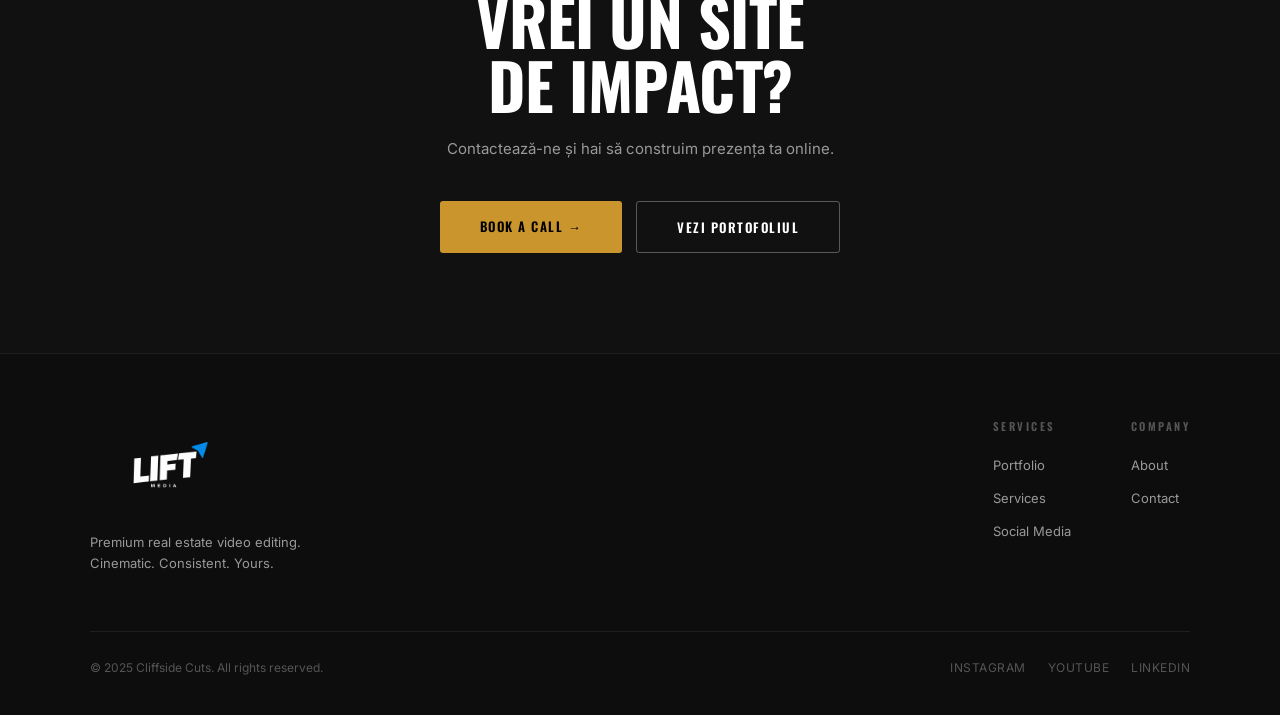
<file: services-websites.html>
<!DOCTYPE html>
<html lang="en">
<head>
  <meta charset="UTF-8" />
  <meta name="viewport" content="width=device-width, initial-scale=1.0" />
  <title>Websites | Cliffside Cuts</title>
  <link rel="preconnect" href="https://fonts.googleapis.com" />
  <link rel="preconnect" href="https://fonts.gstatic.com" crossorigin />
  <link href="https://fonts.googleapis.com/css2?family=Oswald:wght@400;500;600;700&family=Inter:wght@300;400;500;600&display=swap" rel="stylesheet" />
  <link rel="stylesheet" href="css/shared.css" />
  <link rel="stylesheet" href="css/services-websites.css" />
</head>
<body>

  <!-- NAV -->
  <nav>
    <a href="index.html" class="nav-logo">
      <img src="images/logo/logo lift media alb.png" alt="Cliffside Cuts" class="nav-logo-img">
    </a>
    <ul class="nav-links">
      <li><a href="index.html">Home</a></li>
      <li><a href="about.html">About</a></li>
      <li class="has-dropdown">
        <a href="services.html" class="active">Services</a>
        <ul class="dropdown"><div class="dropdown-inner">
          <li><a href="services-video.html">Video</a></li>
          <li><a href="services-photo.html">Photo</a></li>
          <li><a href="services-graphic-design.html">Graphic Design</a></li>
          <li><a href="services-websites.html" class="active">Websites</a></li>
          <li><a href="social-media.html">Social Media</a></li>
        </div></ul>
      </li>
      <li><a href="portfolio.html">Portfolio</a></li>
    </ul>
    <div class="nav-ctas">
      <a href="portfolio.html" class="btn-outline">Order Now</a>
      <a href="about.html#contact" class="btn-gold">Book A Call</a>
    </div>
    <div class="hamburger" id="hamburger"><span></span><span></span><span></span></div>
  </nav>

  <div class="mobile-menu" id="mobileMenu">
    <a href="index.html" onclick="closeMobile()">Home</a>
    <a href="about.html" onclick="closeMobile()">About</a>
    <a href="services.html" onclick="closeMobile()">Services</a>
    <div class="mob-dropdown">
      <a href="services-video.html" onclick="closeMobile()">Video</a>
      <a href="services-photo.html" onclick="closeMobile()">Photo</a>
      <a href="services-graphic-design.html" onclick="closeMobile()">Graphic Design</a>
      <a href="services-websites.html" onclick="closeMobile()">Websites</a>
      <a href="social-media.html" onclick="closeMobile()">Social Media</a>
    </div>
    <a href="portfolio.html" onclick="closeMobile()">Portfolio</a>
    <div class="mob-ctas">
      <a href="portfolio.html" class="btn-outline" onclick="closeMobile()">Order Now</a>
      <a href="about.html#contact" class="btn-gold" onclick="closeMobile()">Book A Call</a>
    </div>
  </div>

  <!-- HERO -->
  <section class="portfolio-hero">
    <div class="portfolio-hero-bg"></div>
    <div class="portfolio-hero-content">
      <div class="eyebrow">Web Design</div>
      <h1>Website-uri Profesionale</h1>
      <p>Site-uri rapide, moderne și optimizate pentru conversii — construite pentru branduri care vor să impresioneze.</p>
      <a href="about.html#contact" class="hero-cta">Book A Call →</a>
    </div>
  </section>

  <!-- CONTENT -->
  <section class="portfolio-videos" id="videos">
    <div class="portfolio-videos-inner">
      <div class="section-eyebrow">Lucrările Noastre</div>
      <h2 class="section-title">Website-uri Signature</h2>
      <div class="videos-grid">
        <div class="video-card">
          <div class="video-card-bg" style="background: url('https://images.unsplash.com/photo-1547658719-da2b51169166?w=700&h=1244&fit=crop&q=80') center/cover no-repeat;"></div>
          <div class="video-card-overlay"></div>
          <div class="video-card-info"><h3>Business</h3><span>Corporate Site</span></div>
        </div>
        <div class="video-card">
          <div class="video-card-bg" style="background: url('https://images.unsplash.com/photo-1460925895917-afdab827c52f?w=700&h=1244&fit=crop&q=80') center/cover no-repeat;"></div>
          <div class="video-card-overlay"></div>
          <div class="video-card-info"><h3>Portfolio</h3><span>Creative Site</span></div>
        </div>
        <div class="video-card">
          <div class="video-card-bg" style="background: url('https://images.unsplash.com/photo-1563986768609-322da13575f3?w=700&h=1244&fit=crop&q=80') center/cover no-repeat;"></div>
          <div class="video-card-overlay"></div>
          <div class="video-card-info"><h3>E-Commerce</h3><span>Online Shop</span></div>
        </div>
        <div class="video-card">
          <div class="video-card-bg" style="background: url('https://images.unsplash.com/photo-1551288049-bebda4e38f71?w=700&h=1244&fit=crop&q=80') center/cover no-repeat;"></div>
          <div class="video-card-overlay"></div>
          <div class="video-card-info"><h3>Landing</h3><span>Landing Page</span></div>
        </div>
      </div>
    </div>
  </section>

  <!-- CTA -->
  <section class="more-work">
    <h2>Vrei Un Site<br/>De Impact?</h2>
    <p>Contactează-ne și hai să construim prezența ta online.</p>
    <div class="cta-btns">
      <a href="about.html#contact" class="btn-gold">Book A Call →</a>
      <a href="portfolio.html" class="btn-outline">Vezi Portofoliul</a>
    </div>
  </section>

  <!-- FOOTER -->
  <footer>
    <div class="footer-inner">
      <div class="footer-top">
        <div class="footer-brand">
          <a href="index.html" class="nav-logo" style="text-decoration:none;">
            <img src="images/logo/logo lift media alb.png" alt="Cliffside Cuts" class="nav-logo-img">
          </a>
          <p>Premium real estate video editing. Cinematic. Consistent. Yours.</p>
        </div>
        <div class="footer-nav">
          <div class="footer-col"><h5>Services</h5><ul><li><a href="portfolio.html">Portfolio</a></li><li><a href="services.html">Services</a></li><li><a href="social-media.html">Social Media</a></li></ul></div>
          <div class="footer-col"><h5>Company</h5><ul><li><a href="about.html">About</a></li><li><a href="about.html#contact">Contact</a></li></ul></div>
        </div>
      </div>
      <div class="footer-bottom">
        <p>© 2025 Cliffside Cuts. All rights reserved.</p>
        <div class="footer-socials"><a href="#">Instagram</a><a href="#">YouTube</a><a href="#">LinkedIn</a></div>
      </div>
    </div>
  </footer>

  <script src="js/shared.js"></script>
  <script src="js/services-websites.js"></script>
</body>
</html>
</file>
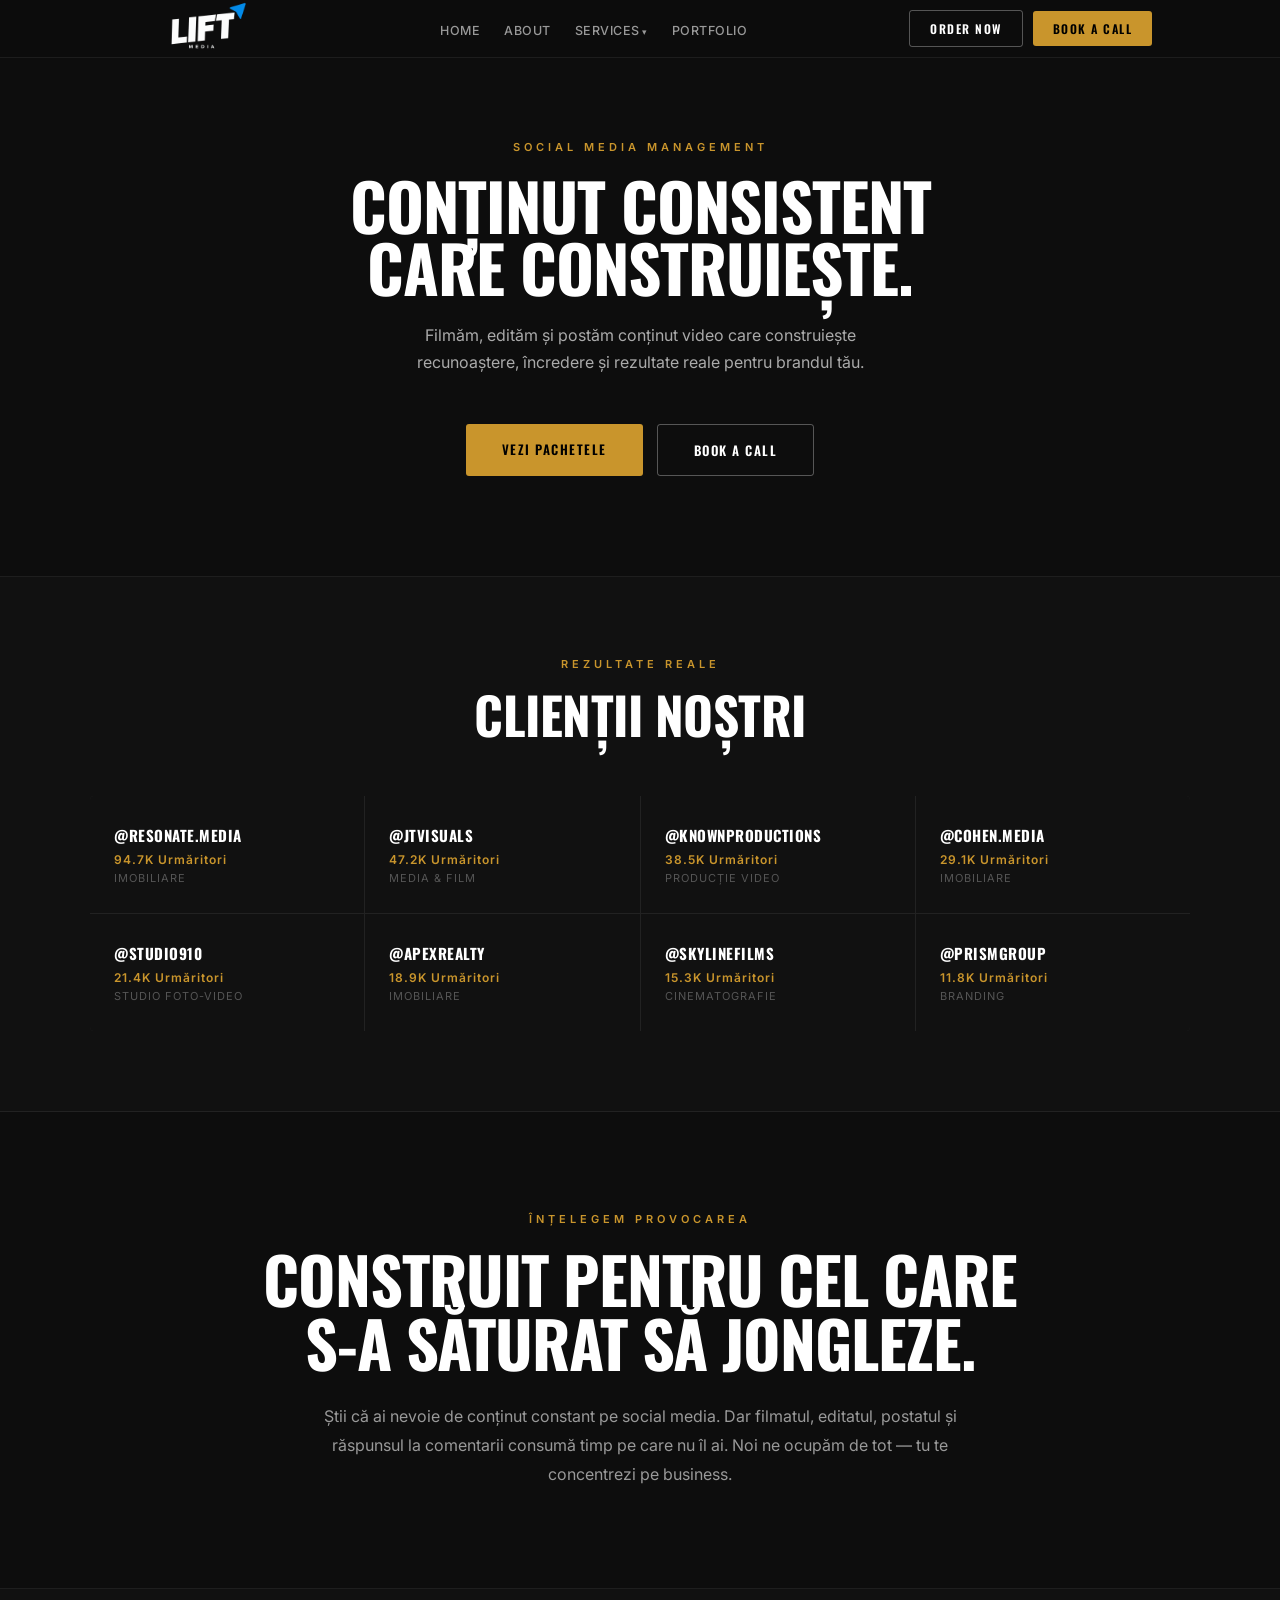
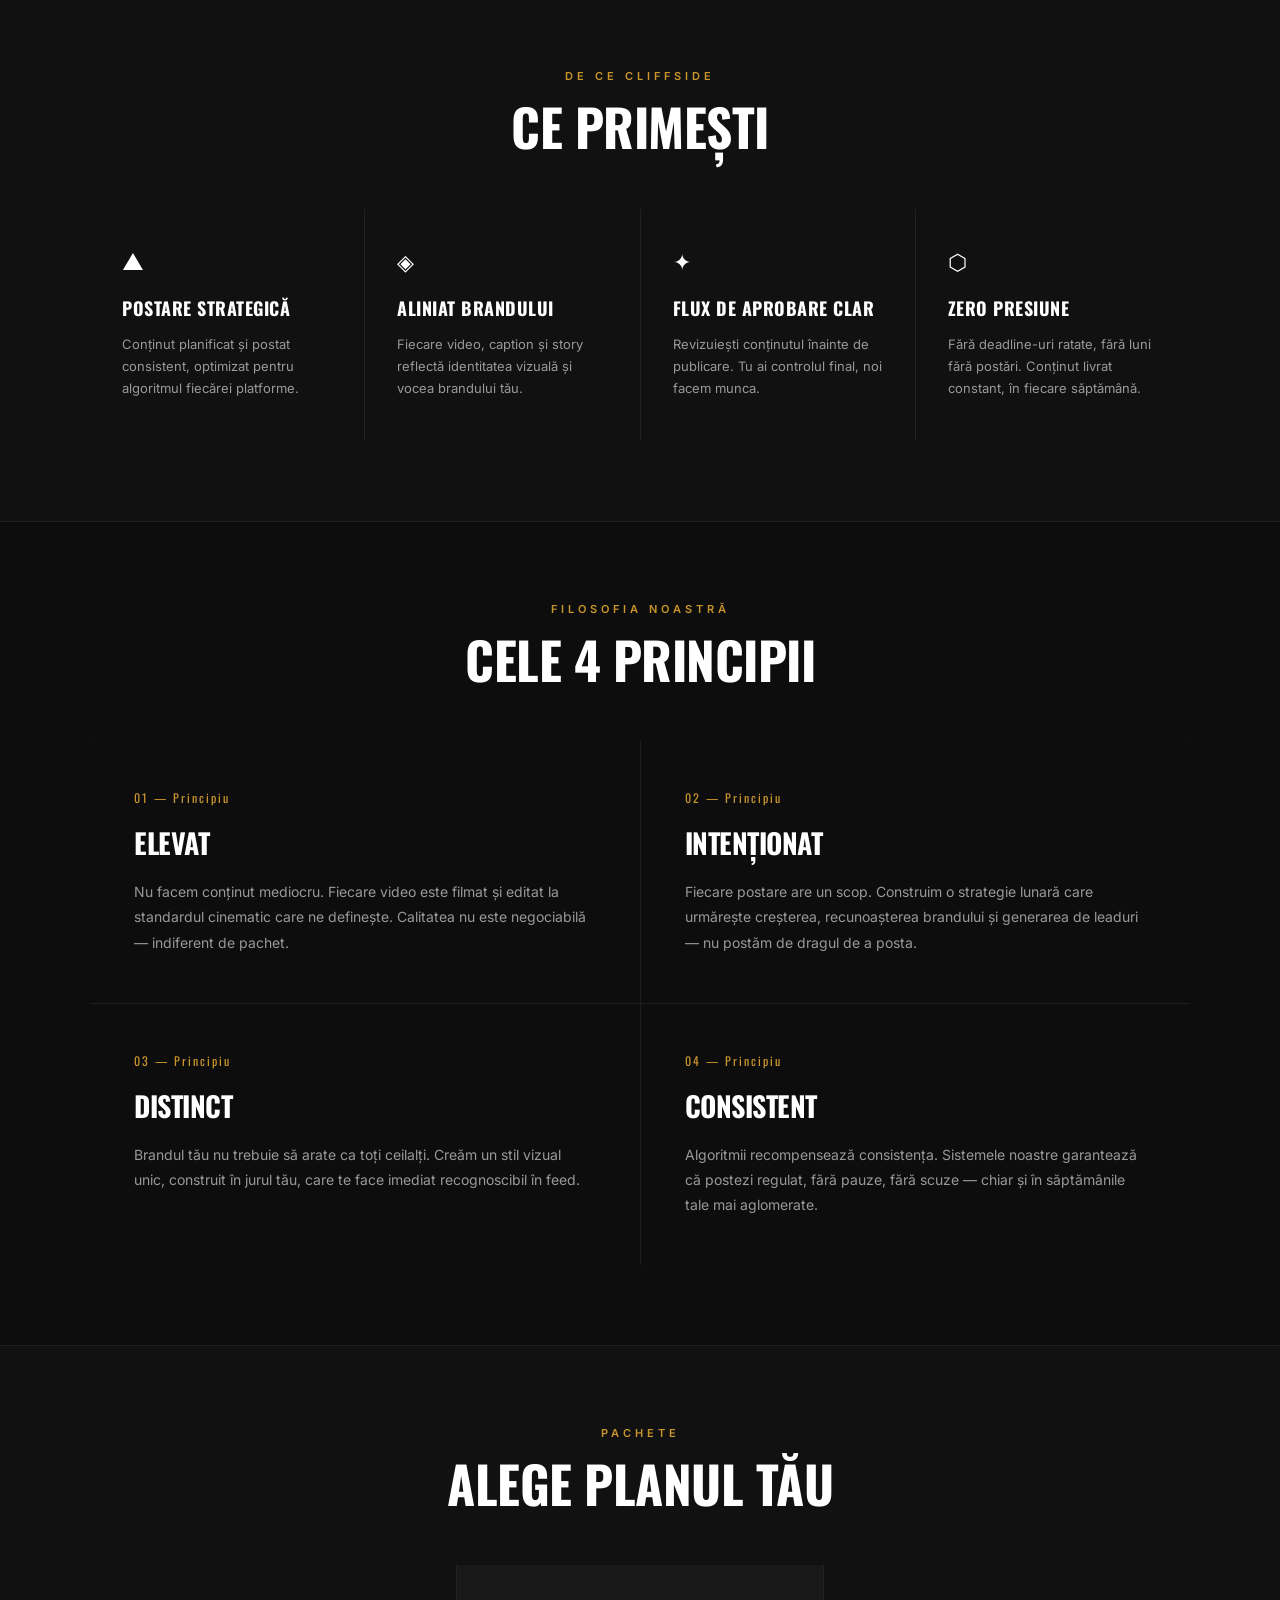
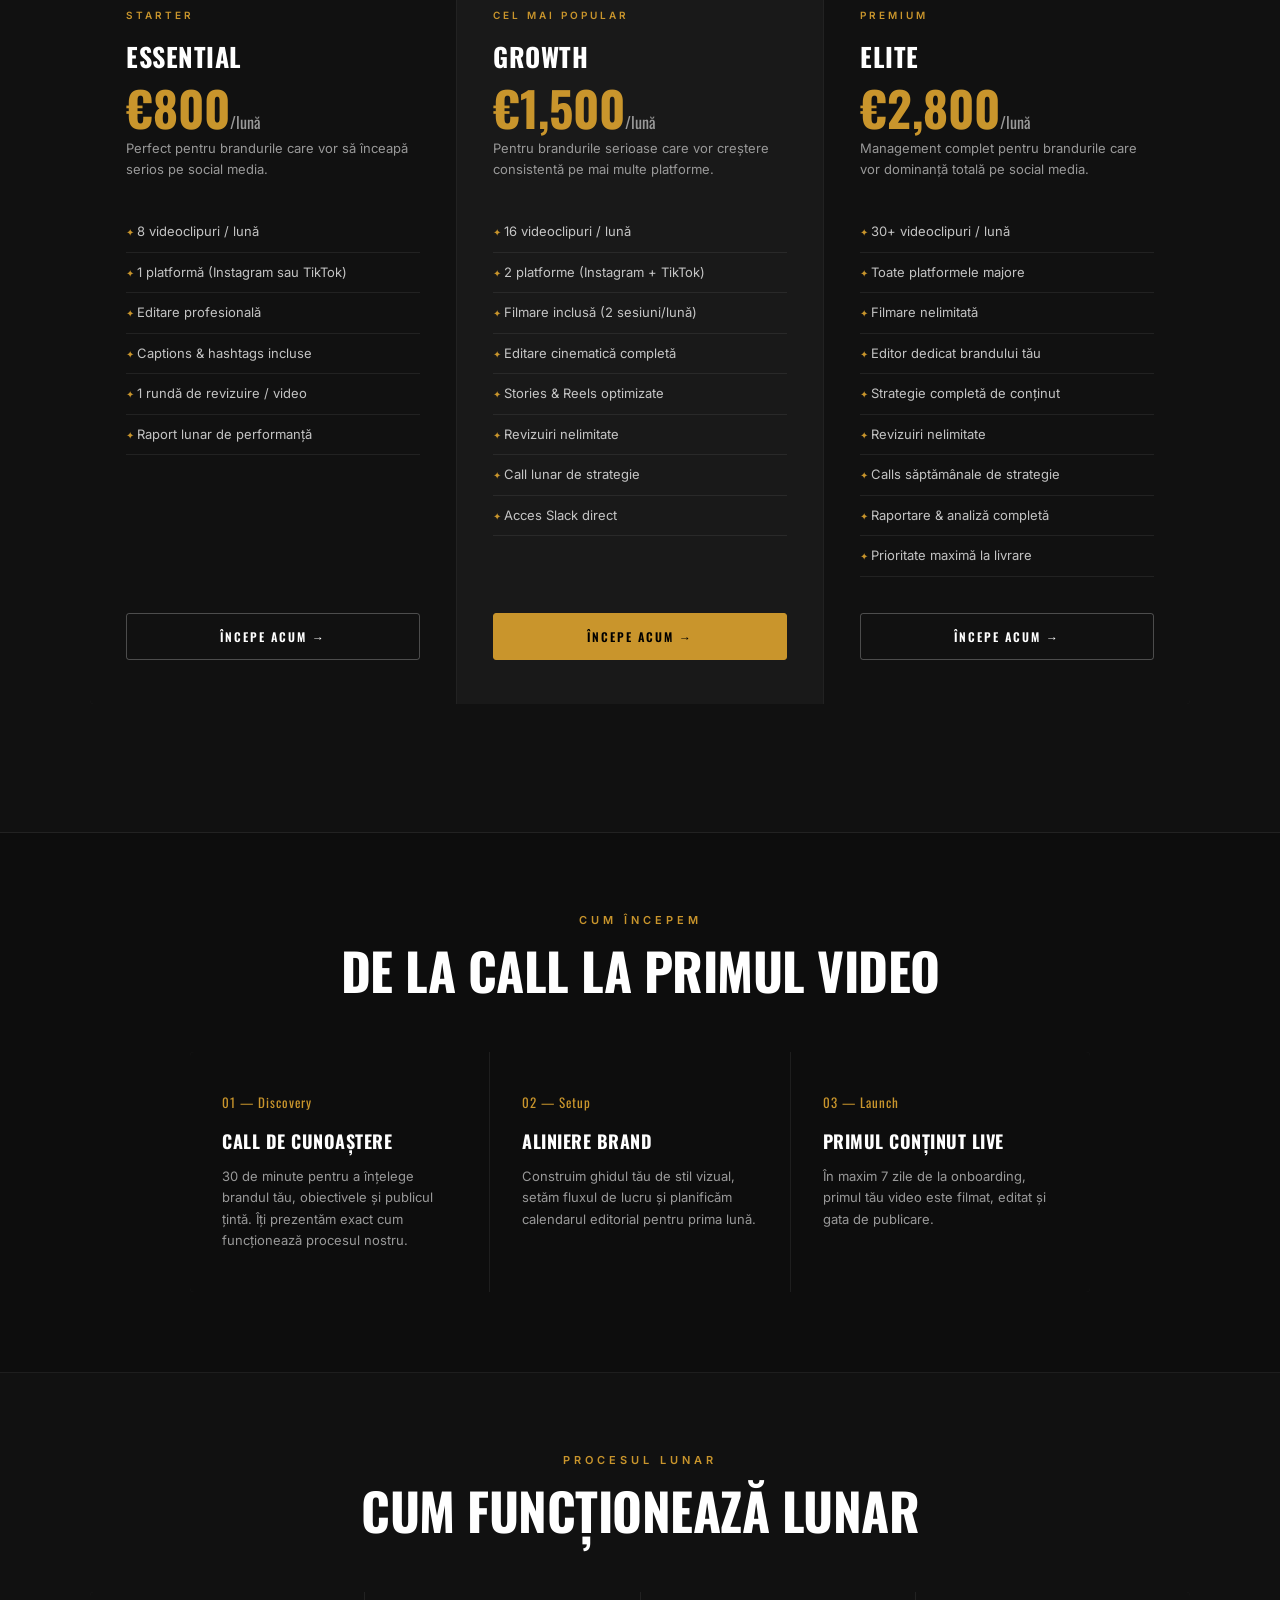
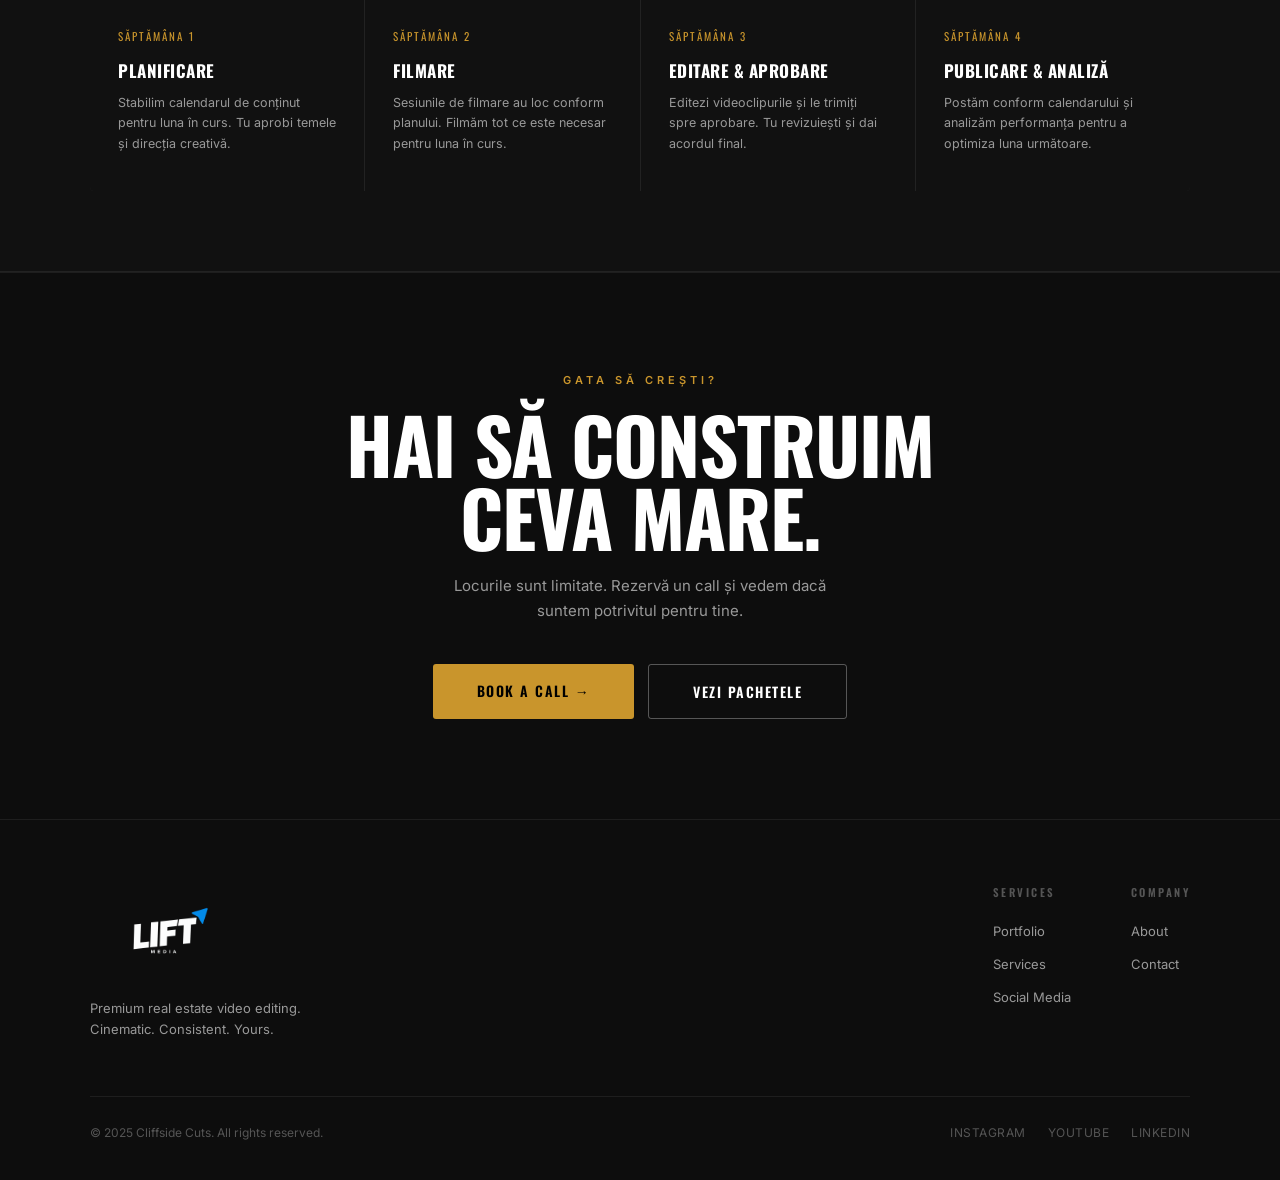
<file: social-media.html>
<!DOCTYPE html>
<html lang="en">
<head>
  <meta charset="UTF-8" />
  <meta name="viewport" content="width=device-width, initial-scale=1.0" />
  <title>Social Media | Cliffside Cuts</title>
  <link rel="preconnect" href="https://fonts.googleapis.com" />
  <link rel="preconnect" href="https://fonts.gstatic.com" crossorigin />
  <link href="https://fonts.googleapis.com/css2?family=Oswald:wght@400;500;600;700&family=Inter:wght@300;400;500;600&display=swap" rel="stylesheet" />
  <link rel="stylesheet" href="css/shared.css" />
  <link rel="stylesheet" href="css/social-media.css" />
</head>
<body>

  <!-- NAV -->
  <nav>
    <a href="index.html" class="nav-logo">
      <img src="images/logo/logo lift media alb.png" alt="Cliffside Cuts" class="nav-logo-img">
    </a>
    <ul class="nav-links">
      <li><a href="index.html">Home</a></li>
      <li><a href="about.html">About</a></li>
      <li class="has-dropdown">
        <a href="services.html">Services</a>
        <ul class="dropdown"><div class="dropdown-inner">
          <li><a href="services-video.html">Video</a></li>
          <li><a href="services-photo.html">Photo</a></li>
          <li><a href="services-graphic-design.html">Graphic Design</a></li>
          <li><a href="services-websites.html">Websites</a></li>
          <li><a href="social-media.html" class="active">Social Media</a></li>
        </div></ul>
      </li>
      <li><a href="portfolio.html">Portfolio</a></li>
    </ul>
    <div class="nav-ctas">
      <a href="portfolio.html" class="btn-outline">Order Now</a>
      <a href="about.html#contact" class="btn-gold">Book A Call</a>
    </div>
    <div class="hamburger" id="hamburger"><span></span><span></span><span></span></div>
  </nav>

  <div class="mobile-menu" id="mobileMenu">
    <a href="index.html" onclick="closeMobile()">Home</a>
    <a href="about.html" onclick="closeMobile()">About</a>
    <a href="services.html" onclick="closeMobile()">Services</a>
    <div class="mob-dropdown">
      <a href="services.html" onclick="closeMobile()">Video</a>
      <a href="services.html" onclick="closeMobile()">Photo</a>
      <a href="services.html" onclick="closeMobile()">Graphic Design</a>
      <a href="services.html" onclick="closeMobile()">Websites</a>
      <a href="social-media.html" onclick="closeMobile()">Social Media</a>
    </div>
    <a href="portfolio.html" onclick="closeMobile()">Portfolio</a>
    <div class="mob-ctas">
      <a href="portfolio.html" class="btn-outline" onclick="closeMobile()">Order Now</a>
      <a href="about.html#contact" class="btn-gold" onclick="closeMobile()">Book A Call</a>
    </div>
  </div>

  <!-- HERO -->
  <div class="page-hero">
    <div class="page-hero-inner">
      <div class="eyebrow">Social Media Management</div>
      <h1>Conținut Consistent<br/>Care Construiește.</h1>
      <p>Filmăm, edităm și postăm conținut video care construiește recunoaștere, încredere și rezultate reale pentru brandul tău.</p>
      <div class="hero-ctas">
        <a href="#pricing" class="btn-gold">Vezi Pachetele</a>
        <a href="about.html#contact" class="btn-outline">Book A Call</a>
      </div>
    </div>
  </div>

  <!-- CLIENT SHOWCASE -->
  <section class="showcase">
    <div class="showcase-inner">
      <div class="section-eyebrow">Rezultate Reale</div>
      <h2 class="section-title">Clienții Noștri</h2>
      <div class="clients-grid">
        <div class="client-card">
          <div class="client-handle">@resonate.media</div>
          <div class="client-followers">94.7K Urmăritori</div>
          <div class="client-niche">Imobiliare</div>
        </div>
        <div class="client-card">
          <div class="client-handle">@jtvisuals</div>
          <div class="client-followers">47.2K Urmăritori</div>
          <div class="client-niche">Media & Film</div>
        </div>
        <div class="client-card">
          <div class="client-handle">@knownproductions</div>
          <div class="client-followers">38.5K Urmăritori</div>
          <div class="client-niche">Producție Video</div>
        </div>
        <div class="client-card">
          <div class="client-handle">@cohen.media</div>
          <div class="client-followers">29.1K Urmăritori</div>
          <div class="client-niche">Imobiliare</div>
        </div>
        <div class="client-card">
          <div class="client-handle">@studio910</div>
          <div class="client-followers">21.4K Urmăritori</div>
          <div class="client-niche">Studio Foto-Video</div>
        </div>
        <div class="client-card">
          <div class="client-handle">@apexrealty</div>
          <div class="client-followers">18.9K Urmăritori</div>
          <div class="client-niche">Imobiliare</div>
        </div>
        <div class="client-card">
          <div class="client-handle">@skylinefilms</div>
          <div class="client-followers">15.3K Urmăritori</div>
          <div class="client-niche">Cinematografie</div>
        </div>
        <div class="client-card">
          <div class="client-handle">@prismgroup</div>
          <div class="client-followers">11.8K Urmăritori</div>
          <div class="client-niche">Branding</div>
        </div>
      </div>
    </div>
  </section>

  <!-- PROBLEM STATEMENT -->
  <section class="problem">
    <div class="problem-inner">
      <div class="eyebrow" style="text-align:center;margin-bottom:20px;">Înțelegem Provocarea</div>
      <h2>Construit Pentru Cel Care<br/>S-a Săturat Să Jongleze.</h2>
      <p>Știi că ai nevoie de conținut constant pe social media. Dar filmatul, editatul, postatul și răspunsul la comentarii consumă timp pe care nu îl ai. Noi ne ocupăm de tot — tu te concentrezi pe business.</p>
    </div>
  </section>

  <!-- BENEFITS -->
  <section class="benefits">
    <div class="benefits-inner">
      <div class="section-eyebrow">De Ce Cliffside</div>
      <h2 class="section-title">Ce Primești</h2>
      <div class="benefits-grid">
        <div class="benefit">
          <div class="benefit-icon">▲</div>
          <h4>Postare Strategică</h4>
          <p>Conținut planificat și postat consistent, optimizat pentru algoritmul fiecărei platforme.</p>
        </div>
        <div class="benefit">
          <div class="benefit-icon">◈</div>
          <h4>Aliniat Brandului</h4>
          <p>Fiecare video, caption și story reflectă identitatea vizuală și vocea brandului tău.</p>
        </div>
        <div class="benefit">
          <div class="benefit-icon">✦</div>
          <h4>Flux de Aprobare Clar</h4>
          <p>Revizuiești conținutul înainte de publicare. Tu ai controlul final, noi facem munca.</p>
        </div>
        <div class="benefit">
          <div class="benefit-icon">⬡</div>
          <h4>Zero Presiune</h4>
          <p>Fără deadline-uri ratate, fără luni fără postări. Conținut livrat constant, în fiecare săptămână.</p>
        </div>
      </div>
    </div>
  </section>

  <!-- PRINCIPLES -->
  <section class="principles">
    <div class="principles-inner">
      <div class="section-eyebrow">Filosofia Noastră</div>
      <h2 class="section-title">Cele 4 Principii</h2>
      <div class="principles-grid">
        <div class="principle">
          <div class="principle-num">01 — Principiu</div>
          <h3>Elevat</h3>
          <p>Nu facem conținut mediocru. Fiecare video este filmat și editat la standardul cinematic care ne definește. Calitatea nu este negociabilă — indiferent de pachet.</p>
        </div>
        <div class="principle">
          <div class="principle-num">02 — Principiu</div>
          <h3>Intenționat</h3>
          <p>Fiecare postare are un scop. Construim o strategie lunară care urmărește creșterea, recunoașterea brandului și generarea de leaduri — nu postăm de dragul de a posta.</p>
        </div>
        <div class="principle">
          <div class="principle-num">03 — Principiu</div>
          <h3>Distinct</h3>
          <p>Brandul tău nu trebuie să arate ca toți ceilalți. Creăm un stil vizual unic, construit în jurul tău, care te face imediat recognoscibil în feed.</p>
        </div>
        <div class="principle">
          <div class="principle-num">04 — Principiu</div>
          <h3>Consistent</h3>
          <p>Algoritmii recompensează consistența. Sistemele noastre garantează că postezi regulat, fără pauze, fără scuze — chiar și în săptămânile tale mai aglomerate.</p>
        </div>
      </div>
    </div>
  </section>

  <!-- PRICING -->
  <section class="pricing" id="pricing">
    <div class="pricing-inner">
      <div class="section-eyebrow">Pachete</div>
      <h2 class="section-title">Alege Planul Tău</h2>
      <div class="pricing-grid">

        <div class="pricing-card">
          <div class="pricing-tag">Starter</div>
          <div class="pricing-name">Essential</div>
          <div class="pricing-price">€800<span>/lună</span></div>
          <div class="pricing-desc">Perfect pentru brandurile care vor să înceapă serios pe social media.</div>
          <ul class="pricing-features">
            <li>8 videoclipuri / lună</li>
            <li>1 platformă (Instagram sau TikTok)</li>
            <li>Editare profesională</li>
            <li>Captions & hashtags incluse</li>
            <li>1 rundă de revizuire / video</li>
            <li>Raport lunar de performanță</li>
          </ul>
          <a href="about.html#contact" class="pricing-cta">Începe Acum →</a>
        </div>

        <div class="pricing-card featured">
          <div class="pricing-tag">Cel Mai Popular</div>
          <div class="pricing-name">Growth</div>
          <div class="pricing-price">€1,500<span>/lună</span></div>
          <div class="pricing-desc">Pentru brandurile serioase care vor creștere consistentă pe mai multe platforme.</div>
          <ul class="pricing-features">
            <li>16 videoclipuri / lună</li>
            <li>2 platforme (Instagram + TikTok)</li>
            <li>Filmare inclusă (2 sesiuni/lună)</li>
            <li>Editare cinematică completă</li>
            <li>Stories & Reels optimizate</li>
            <li>Revizuiri nelimitate</li>
            <li>Call lunar de strategie</li>
            <li>Acces Slack direct</li>
          </ul>
          <a href="about.html#contact" class="pricing-cta">Începe Acum →</a>
        </div>

        <div class="pricing-card">
          <div class="pricing-tag">Premium</div>
          <div class="pricing-name">Elite</div>
          <div class="pricing-price">€2,800<span>/lună</span></div>
          <div class="pricing-desc">Management complet pentru brandurile care vor dominanță totală pe social media.</div>
          <ul class="pricing-features">
            <li>30+ videoclipuri / lună</li>
            <li>Toate platformele majore</li>
            <li>Filmare nelimitată</li>
            <li>Editor dedicat brandului tău</li>
            <li>Strategie completă de conținut</li>
            <li>Revizuiri nelimitate</li>
            <li>Calls săptămânale de strategie</li>
            <li>Raportare & analiză completă</li>
            <li>Prioritate maximă la livrare</li>
          </ul>
          <a href="about.html#contact" class="pricing-cta">Începe Acum →</a>
        </div>

      </div>
    </div>
  </section>

  <!-- ONBOARDING -->
  <section class="onboarding">
    <div class="onboarding-inner">
      <div class="section-eyebrow">Cum Începem</div>
      <h2 class="section-title">De La Call La Primul Video</h2>
      <div class="steps-row">
        <div class="step">
          <div class="step-num">01 — Discovery</div>
          <h4>Call De Cunoaștere</h4>
          <p>30 de minute pentru a înțelege brandul tău, obiectivele și publicul țintă. Îți prezentăm exact cum funcționează procesul nostru.</p>
        </div>
        <div class="step">
          <div class="step-num">02 — Setup</div>
          <h4>Aliniere Brand</h4>
          <p>Construim ghidul tău de stil vizual, setăm fluxul de lucru și planificăm calendarul editorial pentru prima lună.</p>
        </div>
        <div class="step">
          <div class="step-num">03 — Launch</div>
          <h4>Primul Conținut Live</h4>
          <p>În maxim 7 zile de la onboarding, primul tău video este filmat, editat și gata de publicare.</p>
        </div>
      </div>
    </div>
  </section>

  <!-- WORKFLOW -->
  <section class="workflow">
    <div class="workflow-inner">
      <div class="section-eyebrow">Procesul Lunar</div>
      <h2 class="section-title">Cum Funcționează Lunar</h2>
      <div class="workflow-grid">
        <div class="workflow-week">
          <div class="week-label">Săptămâna 1</div>
          <h4>Planificare</h4>
          <p>Stabilim calendarul de conținut pentru luna în curs. Tu aprobi temele și direcția creativă.</p>
        </div>
        <div class="workflow-week">
          <div class="week-label">Săptămâna 2</div>
          <h4>Filmare</h4>
          <p>Sesiunile de filmare au loc conform planului. Filmăm tot ce este necesar pentru luna în curs.</p>
        </div>
        <div class="workflow-week">
          <div class="week-label">Săptămâna 3</div>
          <h4>Editare & Aprobare</h4>
          <p>Editezi videoclipurile și le trimiți spre aprobare. Tu revizuiești și dai acordul final.</p>
        </div>
        <div class="workflow-week">
          <div class="week-label">Săptămâna 4</div>
          <h4>Publicare & Analiză</h4>
          <p>Postăm conform calendarului și analizăm performanța pentru a optimiza luna următoare.</p>
        </div>
      </div>
    </div>
  </section>

  <!-- CTA -->
  <section class="cta-band">
    <div class="eyebrow" style="margin-bottom:20px;">Gata Să Crești?</div>
    <h2>Hai Să Construim<br/>Ceva Mare.</h2>
    <p>Locurile sunt limitate. Rezervă un call și vedem dacă suntem potrivitul pentru tine.</p>
    <div class="cta-btns">
      <a href="about.html#contact" class="btn-gold">Book A Call →</a>
      <a href="#pricing" class="btn-outline">Vezi Pachetele</a>
    </div>
  </section>

  <!-- FOOTER -->
  <footer>
    <div class="footer-inner">
      <div class="footer-top">
        <div class="footer-brand">
          <a href="index.html" class="nav-logo" style="text-decoration:none;">
            <img src="images/logo/logo lift media alb.png" alt="Cliffside Cuts" class="nav-logo-img">
          </a>
          <p>Premium real estate video editing. Cinematic. Consistent. Yours.</p>
        </div>
        <div class="footer-nav">
          <div class="footer-col"><h5>Services</h5><ul><li><a href="portfolio.html">Portfolio</a></li><li><a href="services.html">Services</a></li><li><a href="social-media.html">Social Media</a></li></ul></div>
          <div class="footer-col"><h5>Company</h5><ul><li><a href="about.html">About</a></li><li><a href="about.html#contact">Contact</a></li></ul></div>
        </div>
      </div>
      <div class="footer-bottom">
        <p>© 2025 Cliffside Cuts. All rights reserved.</p>
        <div class="footer-socials"><a href="#">Instagram</a><a href="#">YouTube</a><a href="#">LinkedIn</a></div>
      </div>
    </div>
  </footer>

  <script src="js/shared.js"></script>
  <script src="js/social-media.js"></script>
</body>
</html>
</file>
<file: css/shared.css>
*, *::before, *::after { box-sizing: border-box; margin: 0; padding: 0; }

:root {
  --bg:     #0d0d0d;
  --bg2:    #111111;
  --bg3:    #191919;
  --border: rgba(255,255,255,0.07);
  --white:  #ffffff;
  --gray:   #999999;
  --gray2:  #555555;
  --gold:   #c9952c;
  --gold2:  #e0a930;
}

html { scroll-behavior: smooth; }
body { font-family: 'Inter', sans-serif; background: var(--bg); color: var(--white); overflow-x: hidden; -webkit-font-smoothing: antialiased; }

/* NAV */
nav { position: fixed; top: 0; left: 0; right: 0; z-index: 1000; padding: 0 clamp(20px, 10vw, 180px); height: 58px; display: flex; align-items: center; justify-content: space-between; gap: 32px; background: rgba(13,13,13,0.97); backdrop-filter: blur(14px); border-bottom: 1px solid var(--border); }
.nav-logo { display: flex; align-items: center; gap: 10px; text-decoration: none; }
.nav-logo-img { height: 100px; width: auto; }
.nav-logo-text { font-family: 'Oswald', sans-serif; font-size: 15px; font-weight: 600; letter-spacing: 1.5px; text-transform: uppercase; color: var(--white); line-height: 1.1; }
.nav-logo-text span { display: block; font-size: 9px; font-weight: 400; color: var(--gray); letter-spacing: 3px; }
.nav-links { display: flex; align-items: center; gap: 24px; list-style: none; }
.nav-links a { font-family: 'Inter', sans-serif; font-size: 12.5px; font-weight: 500; letter-spacing: 0.5px; color: var(--gray); text-decoration: none; transition: color 0.2s; text-transform: uppercase; }
.nav-links a:hover, .nav-links a.active { color: var(--white); }
.nav-ctas { display: flex; align-items: center; gap: 10px; }

/* DROPDOWN */
.has-dropdown { position: relative; }
.has-dropdown > a::after { content: ' ▾'; font-size: 9px; }
.dropdown { display: none; position: absolute; top: 100%; left: 50%; transform: translateX(-50%); padding-top: 12px; z-index: 1001; min-width: 180px; }
.dropdown-inner { background: rgba(17,17,17,0.98); backdrop-filter: blur(14px); border: 1px solid var(--border); border-radius: 4px; padding: 8px 0; }
.has-dropdown:hover .dropdown { display: block; }
.dropdown li { list-style: none; }
.dropdown li a { display: block; padding: 10px 20px; font-size: 11px; font-weight: 600; letter-spacing: 1px; color: var(--gray); text-transform: uppercase; white-space: nowrap; transition: color 0.2s, background 0.2s; }
.dropdown li a:hover { color: var(--white); background: rgba(255,255,255,0.04); }

/* MOBILE DROPDOWN */
.mob-dropdown { display: flex; flex-direction: column; gap: 8px; align-items: center; padding: 4px 0 8px; }
.mob-dropdown a { font-family: 'Oswald', sans-serif; font-size: 13px !important; font-weight: 500 !important; color: var(--gray) !important; letter-spacing: 1.5px !important; text-transform: uppercase; text-decoration: none; transition: color 0.2s !important; }
.mob-dropdown a:hover { color: var(--gold) !important; }

/* BUTTONS */
.btn-outline { padding: 9px 20px; font-family: 'Oswald', sans-serif; font-size: 12px; font-weight: 600; letter-spacing: 1.5px; text-transform: uppercase; border: 1px solid rgba(255,255,255,0.3); border-radius: 3px; color: var(--white); background: transparent; cursor: pointer; text-decoration: none; transition: all 0.2s; }
.btn-outline:hover { border-color: var(--white); }
.btn-gold { padding: 9px 20px; font-family: 'Oswald', sans-serif; font-size: 12px; font-weight: 600; letter-spacing: 1.5px; text-transform: uppercase; border: none; border-radius: 3px; background: var(--gold); color: #000; cursor: pointer; text-decoration: none; transition: background 0.2s; }
.btn-gold:hover { background: var(--gold2); }

/* HAMBURGER + MOBILE MENU */
.hamburger { display: none; flex-direction: column; gap: 5px; cursor: pointer; }
.hamburger span { display: block; width: 22px; height: 2px; background: var(--white); border-radius: 2px; transition: all 0.3s; }
.mobile-menu { display: none; position: fixed; top: 58px; left: 0; right: 0; background: rgba(13,13,13,0.98); backdrop-filter: blur(14px); border-bottom: 1px solid var(--border); z-index: 999; flex-direction: column; align-items: center; padding: 28px 20px 32px; gap: 16px; }
.mobile-menu.open { display: flex; }
.mobile-menu a { font-family: 'Oswald', sans-serif; font-size: 16px; font-weight: 600; text-transform: uppercase; color: var(--white); text-decoration: none; letter-spacing: 2px; }
.mobile-menu a:hover { color: var(--gold); }
.mob-ctas { display: flex; gap: 12px; margin-top: 8px; }

/* STATS */
.stats { border-top: 1px solid var(--border); border-bottom: 1px solid var(--border); background: var(--bg2); }
.stats-grid { max-width: 1100px; margin: 0 auto; display: grid; grid-template-columns: repeat(3, 1fr); }
.stat-item { padding: 64px 40px; text-align: center; border-right: 1px solid var(--border); }
.stat-item:last-child { border-right: none; }
.stat-number { font-family: 'Oswald', sans-serif; font-size: clamp(48px, 6vw, 80px); font-weight: 700; color: var(--gold); letter-spacing: -1px; line-height: 1; margin-bottom: 12px; }
.stat-label { font-size: 11px; font-weight: 600; letter-spacing: 3px; text-transform: uppercase; color: var(--gray); }

/* LOGOS MARQUEE */
.logos { padding: 64px 40px; border-bottom: 1px solid var(--border); }
.logos-label { text-align: center; font-size: 10px; font-weight: 600; color: var(--gray2); letter-spacing: 4px; text-transform: uppercase; margin-bottom: 44px; }
.logos-wrap { overflow: hidden; -webkit-mask: linear-gradient(90deg, transparent, black 12%, black 88%, transparent); mask: linear-gradient(90deg, transparent, black 12%, black 88%, transparent); }
.logos-track { display: flex; align-items: center; gap: 60px; animation: marquee 28s linear infinite; width: max-content; }
.logos-track:hover { animation-play-state: paused; }
@keyframes marquee { from { transform: translateX(0); } to { transform: translateX(-50%); } }
.logo-item { font-family: 'Oswald', sans-serif; font-size: 14px; font-weight: 600; letter-spacing: 2px; text-transform: uppercase; color: var(--gray2); white-space: nowrap; transition: color 0.2s; }
.logo-item:hover { color: var(--gray); }

/* SECTION HELPERS */
.section-eyebrow { font-family: 'Inter', sans-serif; font-size: 11px; font-weight: 600; letter-spacing: 3px; text-transform: uppercase; color: var(--gold); text-align: center; margin-bottom: 20px; }
.section-title { font-family: 'Oswald', sans-serif; font-size: clamp(36px, 5vw, 64px); font-weight: 700; text-transform: uppercase; letter-spacing: -0.5px; text-align: center; margin-bottom: 14px; line-height: 1; }
.section-sub { font-size: 15px; color: var(--gray); text-align: center; max-width: 440px; margin: 0 auto 64px; line-height: 1.7; }

/* FOOTER */
footer { background: var(--bg); border-top: 1px solid var(--border); padding: 64px 40px 40px; }
.footer-inner { max-width: 1100px; margin: 0 auto; }
.footer-top { display: flex; justify-content: space-between; align-items: flex-start; gap: 48px; flex-wrap: wrap; margin-bottom: 56px; }
.footer-brand p { font-size: 13px; color: var(--gray); max-width: 240px; line-height: 1.65; margin-top: 14px; }
.footer-nav { display: flex; gap: 60px; flex-wrap: wrap; }
.footer-col h5 { font-family: 'Oswald', sans-serif; font-size: 11px; font-weight: 600; letter-spacing: 2.5px; text-transform: uppercase; color: var(--gray2); margin-bottom: 20px; }
.footer-col ul { list-style: none; display: flex; flex-direction: column; gap: 13px; }
.footer-col ul a { font-size: 13px; color: var(--gray); text-decoration: none; transition: color 0.2s; }
.footer-col ul a:hover { color: var(--white); }
.footer-bottom { display: flex; justify-content: space-between; align-items: center; border-top: 1px solid var(--border); padding-top: 28px; flex-wrap: wrap; gap: 12px; }
.footer-bottom p { font-size: 12px; color: var(--gray2); }
.footer-socials { display: flex; gap: 22px; }
.footer-socials a { font-size: 12px; color: var(--gray2); text-decoration: none; transition: color 0.2s; text-transform: uppercase; letter-spacing: 0.5px; }
.footer-socials a:hover { color: var(--white); }

/* RESPONSIVE — shared */
@media (max-width: 1200px) {
  nav { padding: 0 20px; }
  .nav-links, .nav-ctas { display: none; }
  .hamburger { display: flex; }
  .stats-grid { grid-template-columns: 1fr; }
  .stat-item { border-right: none; border-bottom: 1px solid var(--border); }
  .stat-item:last-child { border-bottom: none; }
  .logos { padding: 52px 20px; }
  footer { padding: 52px 20px 36px; }
  .footer-top { flex-direction: column; }
  .footer-nav { gap: 36px; }
}
</file>
<file: css/about.css>
/* PAGE HERO */
.page-hero { padding: 140px 40px 90px; text-align: center; border-bottom: 1px solid var(--border); }
.eyebrow { font-family: 'Inter', sans-serif; font-size: 11px; font-weight: 600; letter-spacing: 4px; text-transform: uppercase; color: var(--gold); margin-bottom: 20px; }
.page-hero h1 { font-family: 'Oswald', sans-serif; font-size: clamp(28px, 6vw, 65px); font-weight: 700; text-transform: uppercase; letter-spacing: -1px; line-height: 0.95; margin-bottom: 24px; }
.page-hero p { font-size: 16px; color: var(--gray); max-width: 560px; margin: 0 auto; line-height: 1.75; }

/* STORY */
.story { padding: 80px 40px; background: var(--bg2); border-bottom: 1px solid var(--border); }
.story-inner { max-width: 1100px; margin: 0 auto; display: grid; grid-template-columns: 1fr 1fr; gap: 80px; align-items: center; }
.story-text .eyebrow { text-align: left; margin-bottom: 16px; }
.story-text h2 { font-family: 'Oswald', sans-serif; font-size: clamp(32px, 4vw, 54px); font-weight: 700; text-transform: uppercase; line-height: 1; margin-bottom: 24px; }
.story-text p { font-size: 14px; color: var(--gray); line-height: 1.8; margin-bottom: 18px; }
.story-image { position: relative; border-radius: 6px; overflow: hidden; aspect-ratio: 4/3; background: linear-gradient(135deg, #0a1525 0%, #050810 60%, #0d1a2e 100%); display: flex; align-items: center; justify-content: center; }
.story-image::before { content: ''; position: absolute; inset: 0; background: radial-gradient(ellipse 60% 60% at 50% 50%, rgba(201,149,44,0.07) 0%, transparent 70%); }
.story-image .mountain-big { position: relative; z-index: 1; }
.story-image .mountain-big svg { width: 120px; height: 120px; opacity: 0.3; }

/* VALUES */
.values { padding: 80px 40px; background: var(--bg); border-bottom: 1px solid var(--border); }
.values-inner { max-width: 1100px; margin: 0 auto; }
.section-eyebrow { font-family: 'Inter', sans-serif; font-size: 11px; font-weight: 600; letter-spacing: 4px; text-transform: uppercase; color: var(--gold); text-align: center; margin-bottom: 18px; }
.section-title { font-family: 'Oswald', sans-serif; font-size: clamp(32px, 4vw, 56px); font-weight: 700; text-transform: uppercase; text-align: center; margin-bottom: 56px; line-height: 1; }
.values-grid { display: grid; grid-template-columns: repeat(3, 1fr); gap: 1px; background: var(--border); border-radius: 4px; overflow: hidden; }
.value-card { background: var(--bg); padding: 40px 32px; transition: background 0.2s; border-bottom: 2px solid transparent; }
.value-card:hover { background: var(--bg2); border-bottom-color: var(--gold); }
.value-num { font-family: 'Oswald', sans-serif; font-size: 12px; color: var(--gold); letter-spacing: 1px; margin-bottom: 18px; }
.value-card h4 { font-family: 'Oswald', sans-serif; font-size: 20px; font-weight: 700; text-transform: uppercase; letter-spacing: 0.5px; margin-bottom: 14px; }
.value-card p { font-size: 13.5px; color: var(--gray); line-height: 1.7; }

/* TESTIMONIALS */
.testimonials { padding: 80px 40px; background: var(--bg); border-bottom: 1px solid var(--border); }
.testimonials-inner { max-width: 1100px; margin: 0 auto; }
.testimonials-grid { display: grid; grid-template-columns: repeat(4, 1fr); gap: 1px; background: var(--border); border-radius: 4px; overflow: hidden; margin-top: 56px; }
.testimonial { background: var(--bg); padding: 36px 28px; transition: background 0.2s; }
.testimonial:hover { background: var(--bg2); }
.testimonial-icon { font-family: 'Oswald', sans-serif; font-size: 32px; color: var(--gold); line-height: 1; margin-bottom: 16px; }
.testimonial-text { font-size: 13.5px; color: rgba(255,255,255,0.75); line-height: 1.75; margin-bottom: 22px; }
.testimonial-author { font-size: 12px; color: var(--gray2); line-height: 1.5; }
.testimonial-author strong { display: block; color: var(--gray); font-weight: 600; margin-bottom: 2px; }

/* LOGOS (about page has bg2) */
.logos { background: var(--bg2); }

/* CONTACT */
.contact { padding: 80px 40px; background: var(--bg); }
.contact-inner { max-width: 1100px; margin: 0 auto; display: grid; grid-template-columns: 1fr 1fr; gap: 80px; align-items: start; }
.contact-left .eyebrow { text-align: left; margin-bottom: 16px; }
.contact-left h2 { font-family: 'Oswald', sans-serif; font-size: clamp(32px, 4vw, 56px); font-weight: 700; text-transform: uppercase; line-height: 1; margin-bottom: 20px; }
.contact-left p { font-size: 14px; color: var(--gray); line-height: 1.75; margin-bottom: 28px; }
.contact-detail { display: flex; align-items: center; gap: 14px; margin-bottom: 16px; }
.contact-detail-icon { width: 36px; height: 36px; border-radius: 6px; background: rgba(201,149,44,0.1); border: 1px solid rgba(201,149,44,0.2); display: flex; align-items: center; justify-content: center; font-size: 14px; flex-shrink: 0; }
.contact-detail-text span { display: block; font-size: 11px; text-transform: uppercase; letter-spacing: 1px; color: var(--gray2); margin-bottom: 2px; }
.contact-detail-text a, .contact-detail-text p { font-size: 14px; color: var(--gray); text-decoration: none; transition: color 0.2s; }
.contact-detail-text a:hover { color: var(--gold); }
.contact-form { display: flex; flex-direction: column; gap: 16px; }
.form-row { display: grid; grid-template-columns: 1fr 1fr; gap: 16px; }
.form-group { display: flex; flex-direction: column; gap: 8px; }
.form-group label { font-size: 11px; font-weight: 600; letter-spacing: 1.5px; text-transform: uppercase; color: var(--gray2); }
.form-group input, .form-group select, .form-group textarea { background: var(--bg2); border: 1px solid var(--border); border-radius: 3px; padding: 13px 16px; font-family: 'Inter', sans-serif; font-size: 14px; color: var(--white); outline: none; transition: border-color 0.2s; -webkit-appearance: none; }
.form-group input:focus, .form-group select:focus, .form-group textarea:focus { border-color: var(--gold); }
.form-group input::placeholder, .form-group textarea::placeholder { color: var(--gray2); }
.form-group select option { background: var(--bg2); color: var(--white); }
.form-group textarea { resize: vertical; min-height: 120px; }
.form-submit { padding: 15px; font-family: 'Oswald', sans-serif; font-size: 13px; font-weight: 600; letter-spacing: 2px; text-transform: uppercase; background: var(--gold); color: #000; border: none; border-radius: 3px; cursor: pointer; transition: background 0.2s; }
.form-submit:hover { background: var(--gold2); }
.form-note { font-size: 12px; color: var(--gray2); text-align: center; }

/* RESPONSIVE */
@media (max-width: 900px) {
  .story-inner { grid-template-columns: 1fr; }
  .values-grid { grid-template-columns: 1fr 1fr; }
  .testimonials-grid { grid-template-columns: 1fr 1fr; }
  .contact-inner { grid-template-columns: 1fr; }
}
@media (max-width: 768px) {
  .page-hero, .story, .values, .testimonials, .contact { padding-left: 20px; padding-right: 20px; }
  .values-grid { grid-template-columns: 1fr; }
  .testimonials-grid { grid-template-columns: 1fr; }
  .form-row { grid-template-columns: 1fr; }
}
</file>
<file: css/services-graphic-design.css>
/* HERO */
.portfolio-hero {
  position: relative;
  min-height: 70vh;
  display: flex;
  align-items: center;
  overflow: hidden;
  border-bottom: 1px solid var(--border);
}
.portfolio-hero-bg {
  position: absolute;
  inset: 0;
  background:
    linear-gradient(to right, rgba(13,13,13,0.92) 40%, rgba(13,13,13,0.4) 100%),
    url('https://images.unsplash.com/photo-1506947411487-a56738267384?w=1800&h=900&fit=crop&q=80') center/cover no-repeat;
}
.portfolio-hero-content {
  position: relative;
  z-index: 1;
  padding: 140px clamp(20px, 10vw, 180px) 100px;
  max-width: 680px;
}
.eyebrow {
  font-family: 'Inter', sans-serif;
  font-size: 11px;
  font-weight: 600;
  letter-spacing: 4px;
  text-transform: uppercase;
  color: var(--gold);
  margin-bottom: 20px;
}
.portfolio-hero h1 {
  font-family: 'Oswald', sans-serif;
  font-size: clamp(28px, 6vw, 65px);
  font-weight: 700;
  text-transform: uppercase;
  letter-spacing: -1px;
  line-height: 0.95;
  margin-bottom: 24px;
}
.portfolio-hero p {
  font-size: 16px;
  color: rgba(255,255,255,0.7);
  max-width: 480px;
  line-height: 1.75;
  margin-bottom: 40px;
}
.hero-cta {
  display: inline-flex;
  align-items: center;
  gap: 10px;
  padding: 15px 36px;
  font-family: 'Oswald', sans-serif;
  font-size: 13px;
  font-weight: 600;
  letter-spacing: 1.5px;
  text-transform: uppercase;
  background: var(--gold);
  color: #000;
  text-decoration: none;
  border-radius: 3px;
  transition: background 0.2s;
}
.hero-cta:hover { background: var(--gold2); }

/* VIDEOS SECTION */
.portfolio-videos {
  padding: 100px 40px;
  background: var(--bg);
}
.portfolio-videos-inner {
  max-width: 1200px;
  margin: 0 auto;
}
.section-eyebrow {
  font-family: 'Inter', sans-serif;
  font-size: 11px;
  font-weight: 600;
  letter-spacing: 4px;
  text-transform: uppercase;
  color: var(--gold);
  text-align: center;
  margin-bottom: 18px;
}
.section-title {
  font-family: 'Oswald', sans-serif;
  font-size: clamp(32px, 4vw, 56px);
  font-weight: 700;
  text-transform: uppercase;
  text-align: center;
  margin-bottom: 56px;
  line-height: 1;
}
.videos-grid {
  display: grid;
  grid-template-columns: repeat(4, 1fr);
  gap: 12px;
}
.video-card {
  position: relative;
  aspect-ratio: 9/16;
  border-radius: 4px;
  overflow: hidden;
  cursor: pointer;
  background: var(--bg3);
}
.video-card-bg {
  position: absolute;
  inset: 0;
  background-size: cover;
  background-position: center;
  transition: transform 0.6s ease;
}
.video-card-bg video {
  position: absolute;
  inset: 0;
  width: 100%;
  height: 100%;
  object-fit: cover;
  display: block;
}
.video-card:hover .video-card-bg { transform: scale(1.04); }
.video-card-overlay {
  position: absolute;
  inset: 0;
  background: linear-gradient(to top, rgba(0,0,0,0.85) 0%, rgba(0,0,0,0.2) 50%, rgba(0,0,0,0.05) 100%);
  pointer-events: none;
}
.video-card-play {
  position: absolute;
  top: 50%;
  left: 50%;
  transform: translate(-50%, -50%);
  width: 48px;
  height: 48px;
  border-radius: 50%;
  border: 2px solid rgba(255,255,255,0.5);
  display: flex;
  align-items: center;
  justify-content: center;
  transition: all 0.2s;
}
.video-card:hover .video-card-play { border-color: var(--gold); background: rgba(201,149,44,0.15); }
.video-card-play svg { width: 14px; height: 14px; fill: white; margin-left: 2px; }
.video-card-mute {
  position: absolute;
  top: 14px;
  right: 14px;
  width: 28px;
  height: 28px;
  border-radius: 50%;
  border: 1px solid rgba(255,255,255,0.3);
  display: flex;
  align-items: center;
  justify-content: center;
  cursor: pointer;
  background: rgba(0,0,0,0.4);
  z-index: 2;
}
.video-card-mute svg { width: 11px; height: 11px; fill: white; }
.video-card-info {
  position: absolute;
  bottom: 0;
  left: 0;
  right: 0;
  padding: 20px;
  z-index: 2;
}
.video-card-info h3 {
  font-family: 'Oswald', sans-serif;
  font-size: 18px;
  font-weight: 700;
  text-transform: uppercase;
  letter-spacing: 0.5px;
  margin-bottom: 4px;
}
.video-card-info span {
  font-size: 11px;
  font-weight: 600;
  letter-spacing: 1.5px;
  text-transform: uppercase;
  color: var(--gold);
}

/* CTA */
.more-work {
  padding: 100px 40px;
  background: var(--bg2);
  border-top: 1px solid var(--border);
  text-align: center;
}
.more-work h2 {
  font-family: 'Oswald', sans-serif;
  font-size: clamp(36px, 5vw, 64px);
  font-weight: 700;
  text-transform: uppercase;
  letter-spacing: -0.5px;
  line-height: 1;
  margin-bottom: 20px;
}
.more-work p { font-size: 15px; color: var(--gray); max-width: 420px; margin: 0 auto 40px; line-height: 1.7; }
.cta-btns { display: flex; gap: 14px; justify-content: center; flex-wrap: wrap; }
.cta-btns .btn-gold { padding: 15px 40px; font-size: 13px; }
.cta-btns .btn-outline { padding: 15px 40px; font-size: 13px; }

/* RESPONSIVE */
@media (max-width: 900px) {
  .videos-grid { grid-template-columns: repeat(2, 1fr); }
}
@media (max-width: 768px) {
  .portfolio-hero-content { padding: 120px 20px 80px; }
  .portfolio-videos, .more-work { padding-left: 20px; padding-right: 20px; }
  .videos-grid { grid-template-columns: 1fr 1fr; gap: 8px; }
}
</file>
<file: css/services-photo.css>
/* HERO */
.portfolio-hero {
  position: relative;
  min-height: 70vh;
  display: flex;
  align-items: center;
  overflow: hidden;
  border-bottom: 1px solid var(--border);
}
.portfolio-hero-bg {
  position: absolute;
  inset: 0;
  background:
    linear-gradient(to right, rgba(13,13,13,0.92) 40%, rgba(13,13,13,0.4) 100%),
    url('https://images.unsplash.com/photo-1506947411487-a56738267384?w=1800&h=900&fit=crop&q=80') center/cover no-repeat;
}
.portfolio-hero-content {
  position: relative;
  z-index: 1;
  padding: 140px clamp(20px, 10vw, 180px) 100px;
  max-width: 680px;
}
.eyebrow {
  font-family: 'Inter', sans-serif;
  font-size: 11px;
  font-weight: 600;
  letter-spacing: 4px;
  text-transform: uppercase;
  color: var(--gold);
  margin-bottom: 20px;
}
.portfolio-hero h1 {
  font-family: 'Oswald', sans-serif;
  font-size: clamp(28px, 6vw, 65px);
  font-weight: 700;
  text-transform: uppercase;
  letter-spacing: -1px;
  line-height: 0.95;
  margin-bottom: 24px;
}
.portfolio-hero p {
  font-size: 16px;
  color: rgba(255,255,255,0.7);
  max-width: 480px;
  line-height: 1.75;
  margin-bottom: 40px;
}
.hero-cta {
  display: inline-flex;
  align-items: center;
  gap: 10px;
  padding: 15px 36px;
  font-family: 'Oswald', sans-serif;
  font-size: 13px;
  font-weight: 600;
  letter-spacing: 1.5px;
  text-transform: uppercase;
  background: var(--gold);
  color: #000;
  text-decoration: none;
  border-radius: 3px;
  transition: background 0.2s;
}
.hero-cta:hover { background: var(--gold2); }

/* VIDEOS SECTION */
.portfolio-videos {
  padding: 100px 40px;
  background: var(--bg);
}
.portfolio-videos-inner {
  max-width: 1200px;
  margin: 0 auto;
}
.section-eyebrow {
  font-family: 'Inter', sans-serif;
  font-size: 11px;
  font-weight: 600;
  letter-spacing: 4px;
  text-transform: uppercase;
  color: var(--gold);
  text-align: center;
  margin-bottom: 18px;
}
.section-title {
  font-family: 'Oswald', sans-serif;
  font-size: clamp(32px, 4vw, 56px);
  font-weight: 700;
  text-transform: uppercase;
  text-align: center;
  margin-bottom: 56px;
  line-height: 1;
}
.videos-grid {
  display: grid;
  grid-template-columns: repeat(4, 1fr);
  gap: 12px;
}
.video-card {
  position: relative;
  aspect-ratio: 9/16;
  border-radius: 4px;
  overflow: hidden;
  cursor: pointer;
  background: var(--bg3);
}
.video-card-bg {
  position: absolute;
  inset: 0;
  background-size: cover;
  background-position: center;
  transition: transform 0.6s ease;
}
.video-card-bg video {
  position: absolute;
  inset: 0;
  width: 100%;
  height: 100%;
  object-fit: cover;
  display: block;
}
.video-card:hover .video-card-bg { transform: scale(1.04); }
.video-card-overlay {
  position: absolute;
  inset: 0;
  background: linear-gradient(to top, rgba(0,0,0,0.85) 0%, rgba(0,0,0,0.2) 50%, rgba(0,0,0,0.05) 100%);
  pointer-events: none;
}
.video-card-play {
  position: absolute;
  top: 50%;
  left: 50%;
  transform: translate(-50%, -50%);
  width: 48px;
  height: 48px;
  border-radius: 50%;
  border: 2px solid rgba(255,255,255,0.5);
  display: flex;
  align-items: center;
  justify-content: center;
  transition: all 0.2s;
}
.video-card:hover .video-card-play { border-color: var(--gold); background: rgba(201,149,44,0.15); }
.video-card-play svg { width: 14px; height: 14px; fill: white; margin-left: 2px; }
.video-card-mute {
  position: absolute;
  top: 14px;
  right: 14px;
  width: 28px;
  height: 28px;
  border-radius: 50%;
  border: 1px solid rgba(255,255,255,0.3);
  display: flex;
  align-items: center;
  justify-content: center;
  cursor: pointer;
  background: rgba(0,0,0,0.4);
  z-index: 2;
}
.video-card-mute svg { width: 11px; height: 11px; fill: white; }
.video-card-info {
  position: absolute;
  bottom: 0;
  left: 0;
  right: 0;
  padding: 20px;
  z-index: 2;
}
.video-card-info h3 {
  font-family: 'Oswald', sans-serif;
  font-size: 18px;
  font-weight: 700;
  text-transform: uppercase;
  letter-spacing: 0.5px;
  margin-bottom: 4px;
}
.video-card-info span {
  font-size: 11px;
  font-weight: 600;
  letter-spacing: 1.5px;
  text-transform: uppercase;
  color: var(--gold);
}

/* CTA */
.more-work {
  padding: 100px 40px;
  background: var(--bg2);
  border-top: 1px solid var(--border);
  text-align: center;
}
.more-work h2 {
  font-family: 'Oswald', sans-serif;
  font-size: clamp(36px, 5vw, 64px);
  font-weight: 700;
  text-transform: uppercase;
  letter-spacing: -0.5px;
  line-height: 1;
  margin-bottom: 20px;
}
.more-work p { font-size: 15px; color: var(--gray); max-width: 420px; margin: 0 auto 40px; line-height: 1.7; }
.cta-btns { display: flex; gap: 14px; justify-content: center; flex-wrap: wrap; }
.cta-btns .btn-gold { padding: 15px 40px; font-size: 13px; }
.cta-btns .btn-outline { padding: 15px 40px; font-size: 13px; }

/* RESPONSIVE */
@media (max-width: 900px) {
  .videos-grid { grid-template-columns: repeat(2, 1fr); }
}
@media (max-width: 768px) {
  .portfolio-hero-content { padding: 120px 20px 80px; }
  .portfolio-videos, .more-work { padding-left: 20px; padding-right: 20px; }
  .videos-grid { grid-template-columns: 1fr 1fr; gap: 8px; }
}
</file>
<file: css/services-websites.css>
/* HERO */
.portfolio-hero {
  position: relative;
  min-height: 70vh;
  display: flex;
  align-items: center;
  overflow: hidden;
  border-bottom: 1px solid var(--border);
}
.portfolio-hero-bg {
  position: absolute;
  inset: 0;
  background:
    linear-gradient(to right, rgba(13,13,13,0.92) 40%, rgba(13,13,13,0.4) 100%),
    url('https://images.unsplash.com/photo-1506947411487-a56738267384?w=1800&h=900&fit=crop&q=80') center/cover no-repeat;
}
.portfolio-hero-content {
  position: relative;
  z-index: 1;
  padding: 140px clamp(20px, 10vw, 180px) 100px;
  max-width: 680px;
}
.eyebrow {
  font-family: 'Inter', sans-serif;
  font-size: 11px;
  font-weight: 600;
  letter-spacing: 4px;
  text-transform: uppercase;
  color: var(--gold);
  margin-bottom: 20px;
}
.portfolio-hero h1 {
  font-family: 'Oswald', sans-serif;
  font-size: clamp(28px, 6vw, 65px);
  font-weight: 700;
  text-transform: uppercase;
  letter-spacing: -1px;
  line-height: 0.95;
  margin-bottom: 24px;
}
.portfolio-hero p {
  font-size: 16px;
  color: rgba(255,255,255,0.7);
  max-width: 480px;
  line-height: 1.75;
  margin-bottom: 40px;
}
.hero-cta {
  display: inline-flex;
  align-items: center;
  gap: 10px;
  padding: 15px 36px;
  font-family: 'Oswald', sans-serif;
  font-size: 13px;
  font-weight: 600;
  letter-spacing: 1.5px;
  text-transform: uppercase;
  background: var(--gold);
  color: #000;
  text-decoration: none;
  border-radius: 3px;
  transition: background 0.2s;
}
.hero-cta:hover { background: var(--gold2); }

/* VIDEOS SECTION */
.portfolio-videos {
  padding: 100px 40px;
  background: var(--bg);
}
.portfolio-videos-inner {
  max-width: 1200px;
  margin: 0 auto;
}
.section-eyebrow {
  font-family: 'Inter', sans-serif;
  font-size: 11px;
  font-weight: 600;
  letter-spacing: 4px;
  text-transform: uppercase;
  color: var(--gold);
  text-align: center;
  margin-bottom: 18px;
}
.section-title {
  font-family: 'Oswald', sans-serif;
  font-size: clamp(32px, 4vw, 56px);
  font-weight: 700;
  text-transform: uppercase;
  text-align: center;
  margin-bottom: 56px;
  line-height: 1;
}
.videos-grid {
  display: grid;
  grid-template-columns: repeat(4, 1fr);
  gap: 12px;
}
.video-card {
  position: relative;
  aspect-ratio: 9/16;
  border-radius: 4px;
  overflow: hidden;
  cursor: pointer;
  background: var(--bg3);
}
.video-card-bg {
  position: absolute;
  inset: 0;
  background-size: cover;
  background-position: center;
  transition: transform 0.6s ease;
}
.video-card-bg video {
  position: absolute;
  inset: 0;
  width: 100%;
  height: 100%;
  object-fit: cover;
  display: block;
}
.video-card:hover .video-card-bg { transform: scale(1.04); }
.video-card-overlay {
  position: absolute;
  inset: 0;
  background: linear-gradient(to top, rgba(0,0,0,0.85) 0%, rgba(0,0,0,0.2) 50%, rgba(0,0,0,0.05) 100%);
  pointer-events: none;
}
.video-card-play {
  position: absolute;
  top: 50%;
  left: 50%;
  transform: translate(-50%, -50%);
  width: 48px;
  height: 48px;
  border-radius: 50%;
  border: 2px solid rgba(255,255,255,0.5);
  display: flex;
  align-items: center;
  justify-content: center;
  transition: all 0.2s;
}
.video-card:hover .video-card-play { border-color: var(--gold); background: rgba(201,149,44,0.15); }
.video-card-play svg { width: 14px; height: 14px; fill: white; margin-left: 2px; }
.video-card-mute {
  position: absolute;
  top: 14px;
  right: 14px;
  width: 28px;
  height: 28px;
  border-radius: 50%;
  border: 1px solid rgba(255,255,255,0.3);
  display: flex;
  align-items: center;
  justify-content: center;
  cursor: pointer;
  background: rgba(0,0,0,0.4);
  z-index: 2;
}
.video-card-mute svg { width: 11px; height: 11px; fill: white; }
.video-card-info {
  position: absolute;
  bottom: 0;
  left: 0;
  right: 0;
  padding: 20px;
  z-index: 2;
}
.video-card-info h3 {
  font-family: 'Oswald', sans-serif;
  font-size: 18px;
  font-weight: 700;
  text-transform: uppercase;
  letter-spacing: 0.5px;
  margin-bottom: 4px;
}
.video-card-info span {
  font-size: 11px;
  font-weight: 600;
  letter-spacing: 1.5px;
  text-transform: uppercase;
  color: var(--gold);
}

/* CTA */
.more-work {
  padding: 100px 40px;
  background: var(--bg2);
  border-top: 1px solid var(--border);
  text-align: center;
}
.more-work h2 {
  font-family: 'Oswald', sans-serif;
  font-size: clamp(36px, 5vw, 64px);
  font-weight: 700;
  text-transform: uppercase;
  letter-spacing: -0.5px;
  line-height: 1;
  margin-bottom: 20px;
}
.more-work p { font-size: 15px; color: var(--gray); max-width: 420px; margin: 0 auto 40px; line-height: 1.7; }
.cta-btns { display: flex; gap: 14px; justify-content: center; flex-wrap: wrap; }
.cta-btns .btn-gold { padding: 15px 40px; font-size: 13px; }
.cta-btns .btn-outline { padding: 15px 40px; font-size: 13px; }

/* RESPONSIVE */
@media (max-width: 900px) {
  .videos-grid { grid-template-columns: repeat(2, 1fr); }
}
@media (max-width: 768px) {
  .portfolio-hero-content { padding: 120px 20px 80px; }
  .portfolio-videos, .more-work { padding-left: 20px; padding-right: 20px; }
  .videos-grid { grid-template-columns: 1fr 1fr; gap: 8px; }
}
</file>
<file: css/social-media.css>
/* PAGE HERO */
.page-hero { padding: 140px 24px 100px; text-align: center; border-bottom: 1px solid var(--border); }
.page-hero-inner { max-width: 900px; margin: 0 auto; }
.eyebrow { font-family: 'Inter', sans-serif; font-size: 11px; font-weight: 600; letter-spacing: 4px; text-transform: uppercase; color: var(--gold); margin-bottom: 20px; }
.page-hero h1 { font-family: 'Oswald', sans-serif; font-size: clamp(28px, 6vw, 65px); font-weight: 700; text-transform: uppercase; letter-spacing: -1px; line-height: 0.95; margin-bottom: 24px; }
.page-hero p { font-size: 16px; color: rgba(255,255,255,0.65); max-width: 520px; margin: 0 auto 48px; line-height: 1.7; }
.hero-ctas { display: flex; gap: 14px; justify-content: center; flex-wrap: wrap; }
.hero-ctas .btn-gold { padding: 15px 36px; font-size: 13px; }
.hero-ctas .btn-outline { padding: 15px 36px; font-size: 13px; }

/* CLIENT SHOWCASE */
.showcase { padding: 80px 40px; background: var(--bg2); border-bottom: 1px solid var(--border); }
.showcase-inner { max-width: 1100px; margin: 0 auto; }
.section-eyebrow { font-family: 'Inter', sans-serif; font-size: 11px; font-weight: 600; letter-spacing: 4px; text-transform: uppercase; color: var(--gold); text-align: center; margin-bottom: 18px; }
.section-title { font-family: 'Oswald', sans-serif; font-size: clamp(32px, 4vw, 56px); font-weight: 700; text-transform: uppercase; text-align: center; margin-bottom: 56px; line-height: 1; }
.clients-grid { display: grid; grid-template-columns: repeat(4, 1fr); gap: 1px; background: var(--border); border-radius: 4px; overflow: hidden; }
.client-card { background: var(--bg2); padding: 28px 24px; transition: background 0.2s; }
.client-card:hover { background: var(--bg3); }
.client-handle { font-family: 'Oswald', sans-serif; font-size: 15px; font-weight: 700; text-transform: uppercase; letter-spacing: 0.5px; margin-bottom: 6px; }
.client-followers { font-size: 12px; color: var(--gold); font-weight: 600; letter-spacing: 1px; margin-bottom: 4px; }
.client-niche { font-size: 11px; color: var(--gray2); text-transform: uppercase; letter-spacing: 1px; }

/* PROBLEM STATEMENT */
.problem { padding: 100px 40px; background: var(--bg); border-bottom: 1px solid var(--border); }
.problem-inner { max-width: 900px; margin: 0 auto; text-align: center; }
.problem h2 { font-family: 'Oswald', sans-serif; font-size: clamp(36px, 5vw, 68px); font-weight: 700; text-transform: uppercase; letter-spacing: -1px; line-height: 1; margin-bottom: 28px; }
.problem p { font-size: 16px; color: var(--gray); line-height: 1.8; max-width: 640px; margin: 0 auto; }

/* BENEFITS */
.benefits { padding: 80px 40px; background: var(--bg2); border-bottom: 1px solid var(--border); }
.benefits-inner { max-width: 1100px; margin: 0 auto; }
.benefits-grid { display: grid; grid-template-columns: repeat(4, 1fr); gap: 1px; background: var(--border); border-radius: 4px; overflow: hidden; margin-top: 56px; }
.benefit { background: var(--bg2); padding: 40px 32px; transition: background 0.2s; border-bottom: 2px solid transparent; }
.benefit:hover { background: var(--bg3); border-bottom-color: var(--gold); }
.benefit-icon { font-size: 22px; margin-bottom: 20px; }
.benefit h4 { font-family: 'Oswald', sans-serif; font-size: 18px; font-weight: 700; text-transform: uppercase; letter-spacing: 0.5px; margin-bottom: 12px; }
.benefit p { font-size: 13px; color: var(--gray); line-height: 1.7; }

/* PRINCIPLES */
.principles { padding: 80px 40px; background: var(--bg); border-bottom: 1px solid var(--border); }
.principles-inner { max-width: 1100px; margin: 0 auto; }
.principles-grid { display: grid; grid-template-columns: repeat(2, 1fr); gap: 1px; background: var(--border); border-radius: 4px; overflow: hidden; margin-top: 56px; }
.principle { background: var(--bg); padding: 48px 44px; transition: background 0.2s; }
.principle:hover { background: var(--bg2); }
.principle-num { font-family: 'Oswald', sans-serif; font-size: 12px; color: var(--gold); letter-spacing: 2px; margin-bottom: 16px; }
.principle h3 { font-family: 'Oswald', sans-serif; font-size: 28px; font-weight: 700; text-transform: uppercase; letter-spacing: -0.5px; margin-bottom: 16px; }
.principle p { font-size: 14px; color: var(--gray); line-height: 1.8; }

/* PRICING */
.pricing { padding: 80px 40px; background: var(--bg2); border-bottom: 1px solid var(--border); }
.pricing-inner { max-width: 1100px; margin: 0 auto; }
.pricing-grid { display: grid; grid-template-columns: repeat(3, 1fr); gap: 1px; background: var(--border); border-radius: 4px; overflow: hidden; margin-top: 56px; margin-bottom: 48px; }
.pricing-card { background: var(--bg2); padding: 44px 36px; display: flex; flex-direction: column; }
.pricing-card.featured { background: var(--bg3); }
.pricing-tag { font-family: 'Inter', sans-serif; font-size: 10px; font-weight: 600; letter-spacing: 3px; text-transform: uppercase; color: var(--gold); margin-bottom: 16px; }
.pricing-name { font-family: 'Oswald', sans-serif; font-size: 26px; font-weight: 700; text-transform: uppercase; letter-spacing: 0.5px; margin-bottom: 8px; }
.pricing-price { font-family: 'Oswald', sans-serif; font-size: 48px; font-weight: 700; color: var(--gold); line-height: 1; margin-bottom: 6px; }
.pricing-price span { font-size: 16px; color: var(--gray); font-weight: 400; }
.pricing-desc { font-size: 13px; color: var(--gray); margin-bottom: 32px; line-height: 1.6; }
.pricing-features { list-style: none; margin-bottom: 36px; flex: 1; }
.pricing-features li { font-size: 13px; color: rgba(255,255,255,0.75); padding: 10px 0; border-bottom: 1px solid var(--border); line-height: 1.5; }
.pricing-features li::before { content: '✦ '; color: var(--gold); font-size: 10px; }
.pricing-cta { display: block; width: 100%; padding: 14px; font-family: 'Oswald', sans-serif; font-size: 12px; font-weight: 600; letter-spacing: 2px; text-transform: uppercase; text-align: center; border: 1px solid rgba(255,255,255,0.25); border-radius: 3px; color: var(--white); text-decoration: none; transition: all 0.2s; }
.pricing-cta:hover, .pricing-card.featured .pricing-cta { background: var(--gold); border-color: var(--gold); color: #000; }

/* ONBOARDING */
.onboarding { padding: 80px 40px; background: var(--bg); border-bottom: 1px solid var(--border); }
.onboarding-inner { max-width: 900px; margin: 0 auto; }
.steps-row { display: grid; grid-template-columns: repeat(3, 1fr); gap: 1px; background: var(--border); border-radius: 4px; overflow: hidden; margin-top: 56px; }
.step { background: var(--bg); padding: 40px 32px; }
.step-num { font-family: 'Oswald', sans-serif; font-size: 13px; font-weight: 400; color: var(--gold); letter-spacing: 1px; margin-bottom: 16px; }
.step h4 { font-family: 'Oswald', sans-serif; font-size: 18px; font-weight: 700; text-transform: uppercase; letter-spacing: 0.5px; margin-bottom: 12px; }
.step p { font-size: 13px; color: var(--gray); line-height: 1.65; }

/* WORKFLOW */
.workflow { padding: 80px 40px; background: var(--bg2); border-bottom: 1px solid var(--border); }
.workflow-inner { max-width: 1100px; margin: 0 auto; }
.workflow-grid { display: grid; grid-template-columns: repeat(4, 1fr); gap: 1px; background: var(--border); border-radius: 4px; overflow: hidden; margin-top: 56px; }
.workflow-week { background: var(--bg2); padding: 36px 28px; }
.week-label { font-family: 'Oswald', sans-serif; font-size: 11px; font-weight: 400; color: var(--gold); letter-spacing: 2px; text-transform: uppercase; margin-bottom: 14px; }
.workflow-week h4 { font-family: 'Oswald', sans-serif; font-size: 17px; font-weight: 700; text-transform: uppercase; letter-spacing: 0.5px; margin-bottom: 10px; }
.workflow-week p { font-size: 12.5px; color: var(--gray); line-height: 1.65; }

/* CTA BAND */
.cta-band { padding: 100px 40px; text-align: center; background: var(--bg); border-top: 1px solid var(--border); }
.cta-band h2 { font-family: 'Oswald', sans-serif; font-size: clamp(40px, 6vw, 80px); font-weight: 700; text-transform: uppercase; letter-spacing: -1px; line-height: 0.95; margin-bottom: 20px; }
.cta-band p { font-size: 15px; color: var(--gray); max-width: 400px; margin: 0 auto 40px; line-height: 1.7; }
.cta-btns { display: flex; gap: 14px; justify-content: center; flex-wrap: wrap; }
.cta-btns .btn-gold { padding: 16px 44px; font-size: 14px; }
.cta-btns .btn-outline { padding: 16px 44px; font-size: 14px; }

/* RESPONSIVE */
@media (max-width: 900px) {
  .clients-grid { grid-template-columns: repeat(2, 1fr); }
  .benefits-grid { grid-template-columns: repeat(2, 1fr); }
  .principles-grid { grid-template-columns: 1fr; }
  .pricing-grid { grid-template-columns: 1fr; }
  .workflow-grid { grid-template-columns: repeat(2, 1fr); }
}
@media (max-width: 768px) {
  .page-hero, .showcase, .problem, .benefits, .principles, .pricing, .onboarding, .workflow, .cta-band { padding-left: 20px; padding-right: 20px; }
  .clients-grid { grid-template-columns: 1fr 1fr; }
  .benefits-grid { grid-template-columns: 1fr; }
  .steps-row { grid-template-columns: 1fr; }
  .workflow-grid { grid-template-columns: 1fr; }
}
</file>
